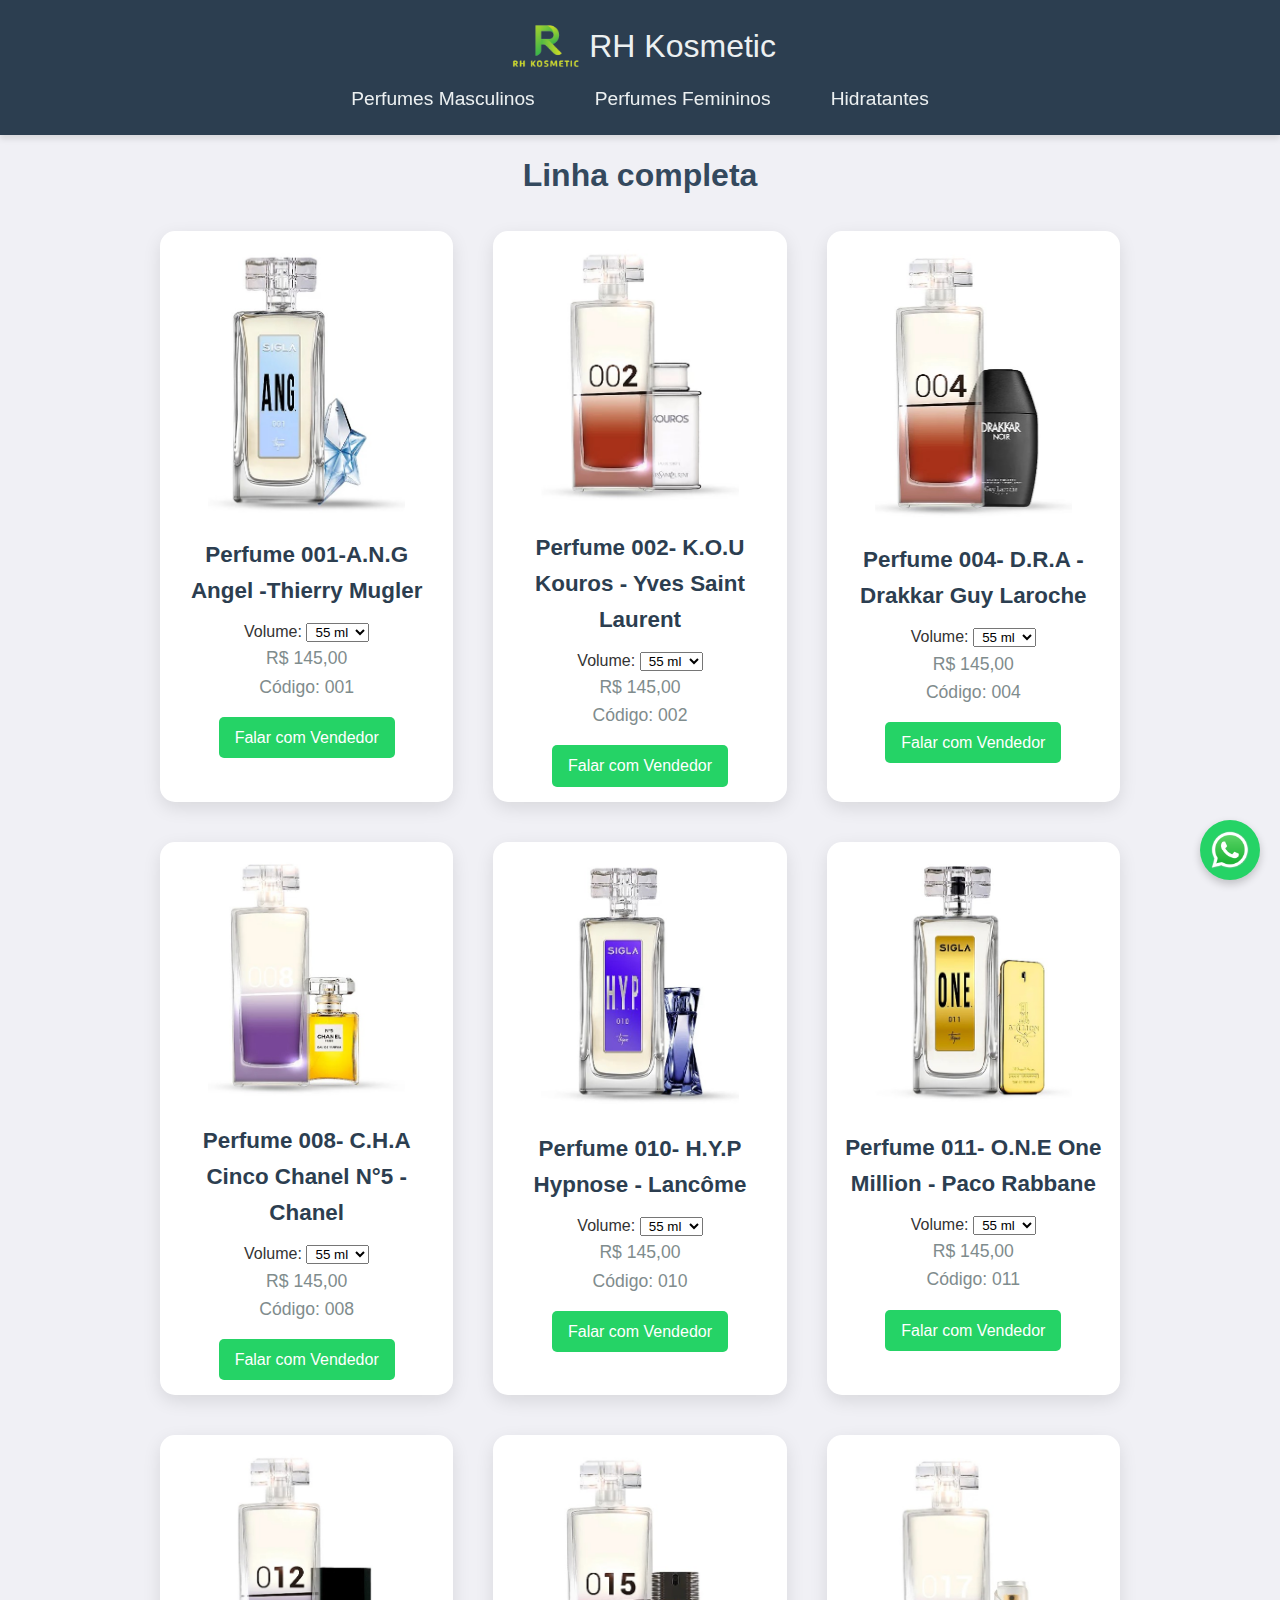
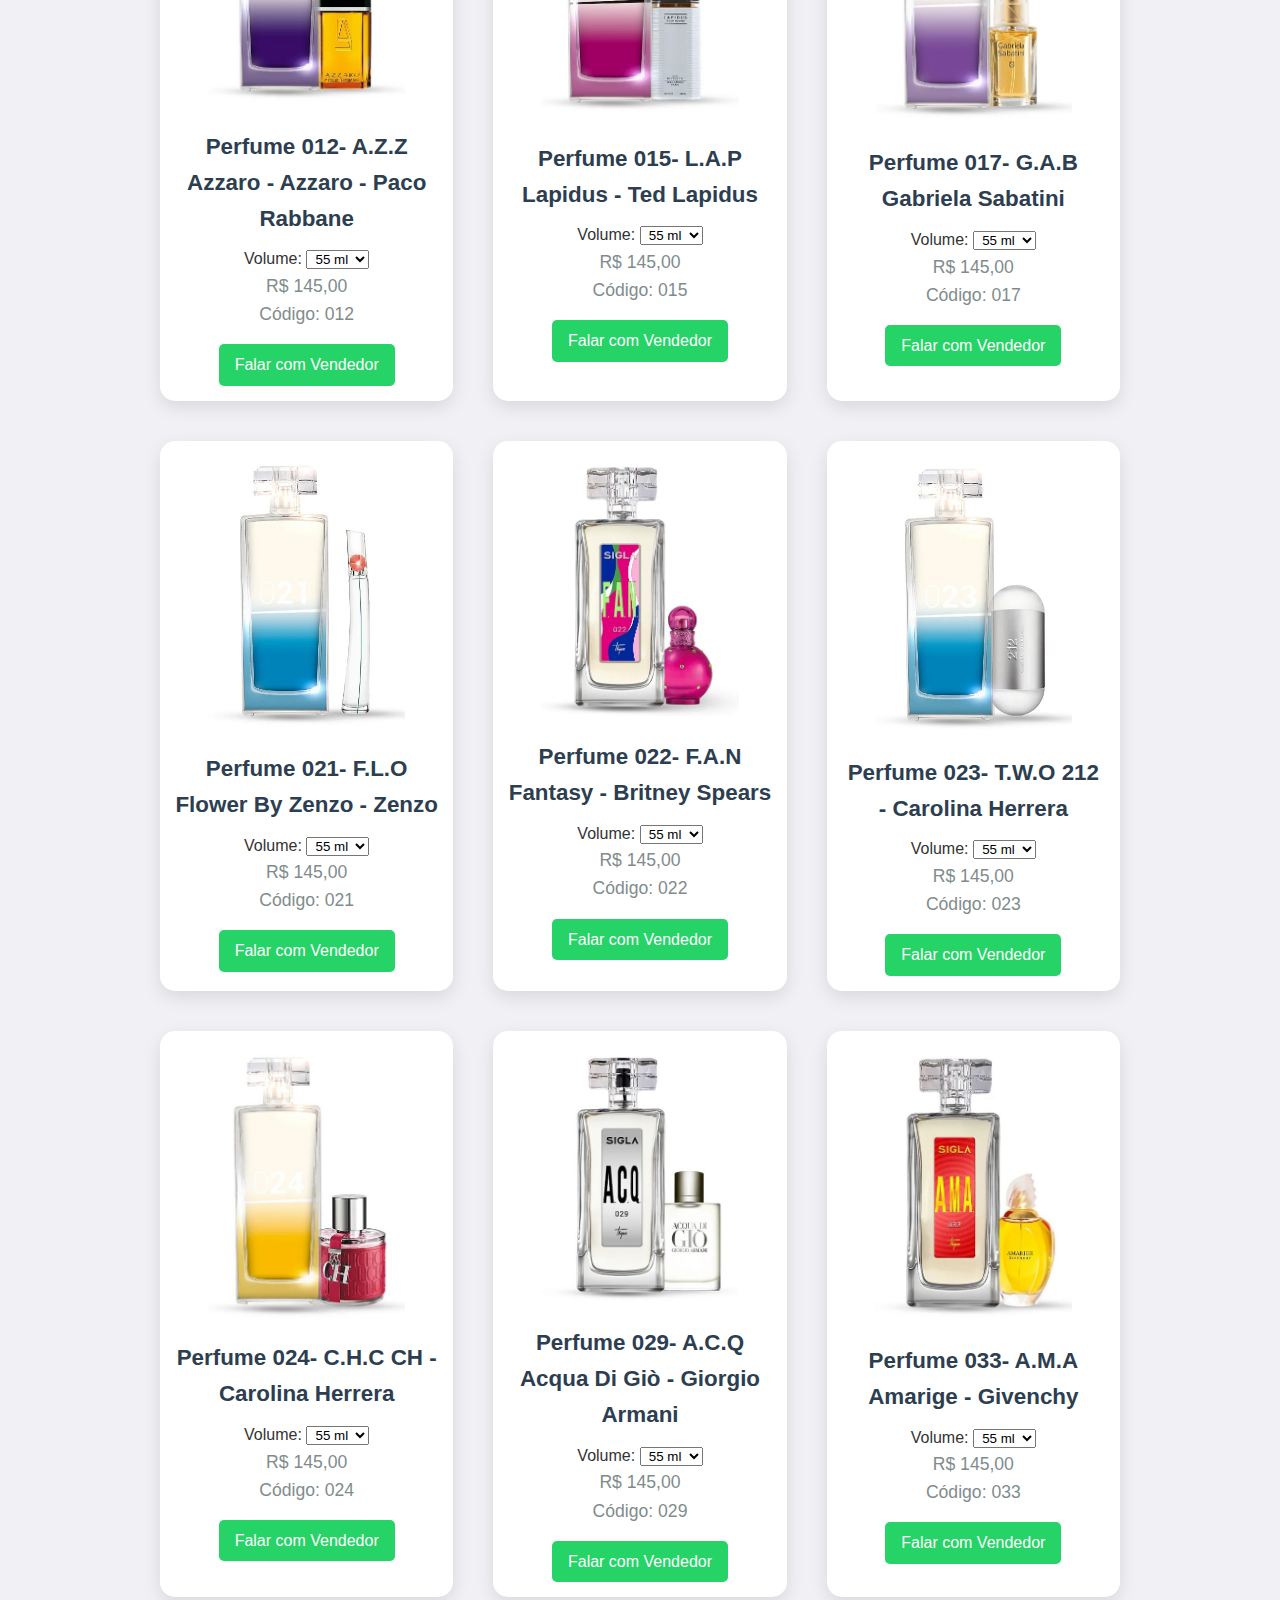
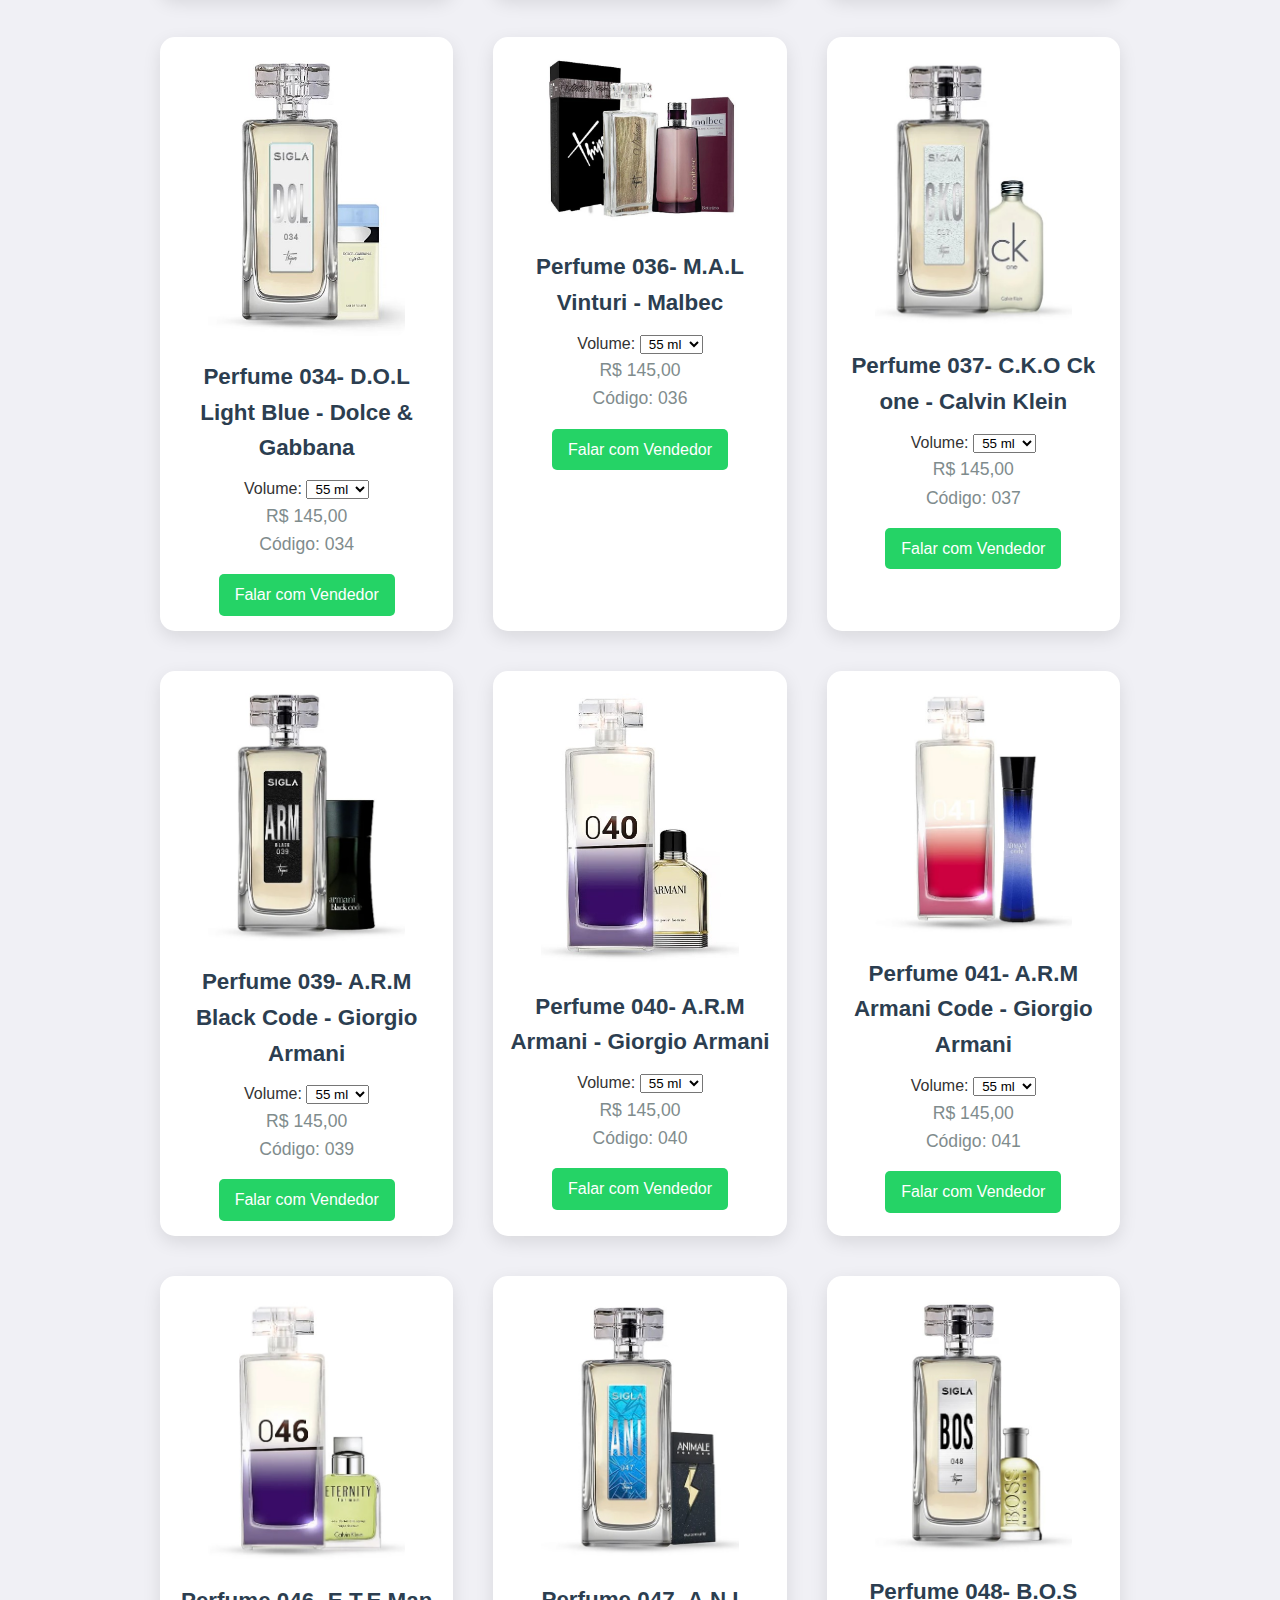
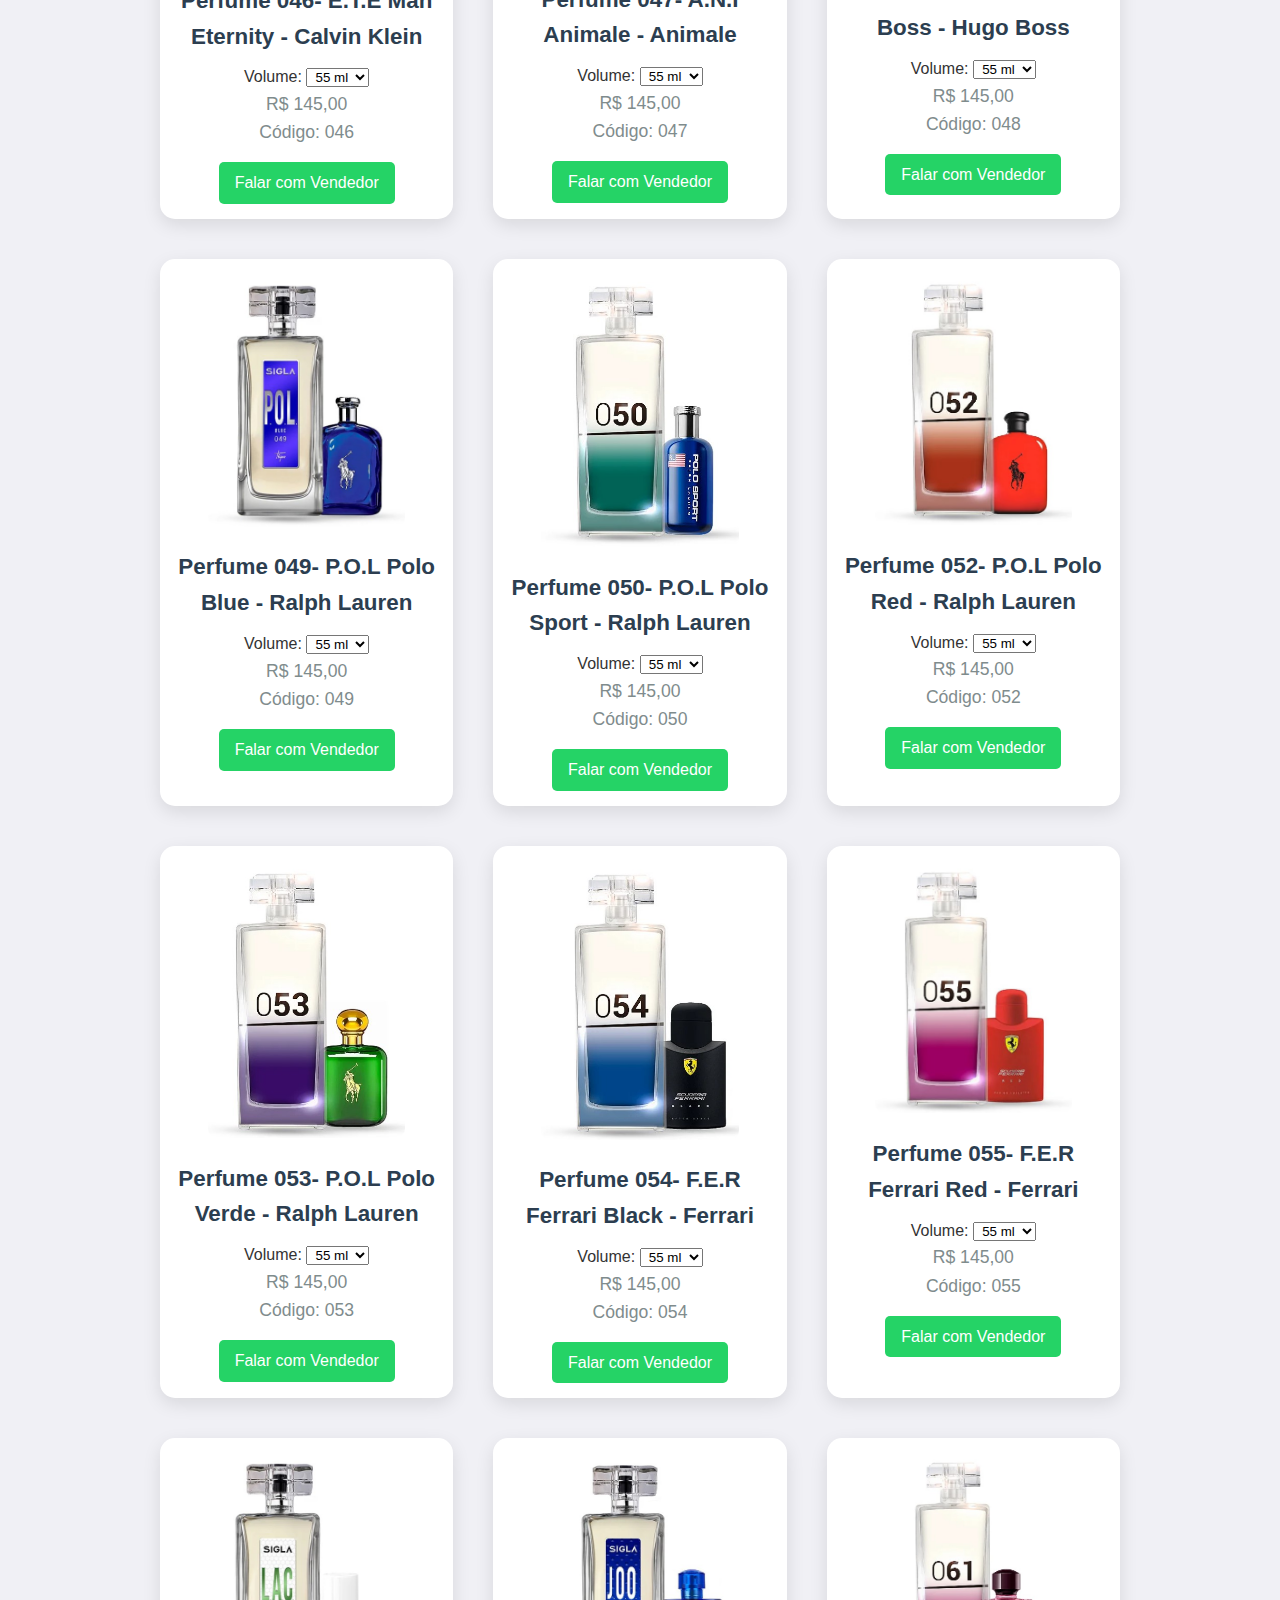
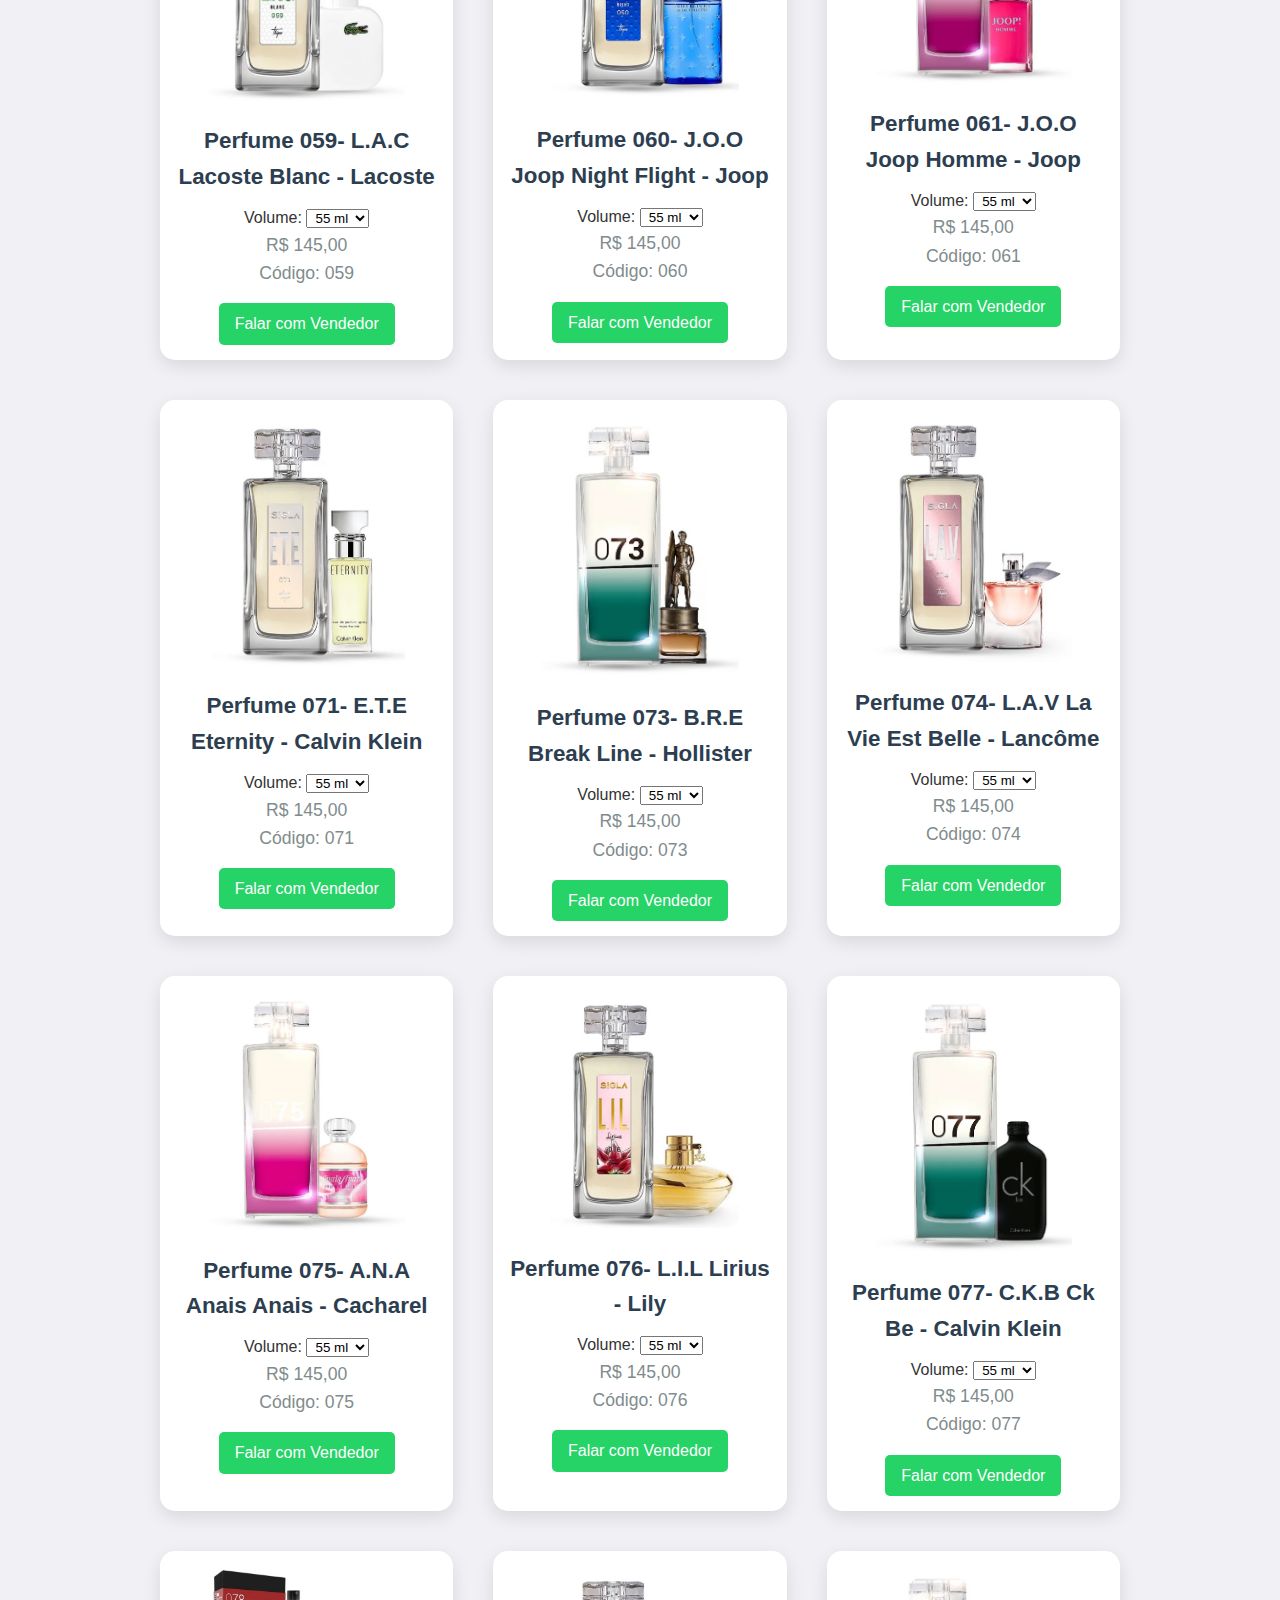
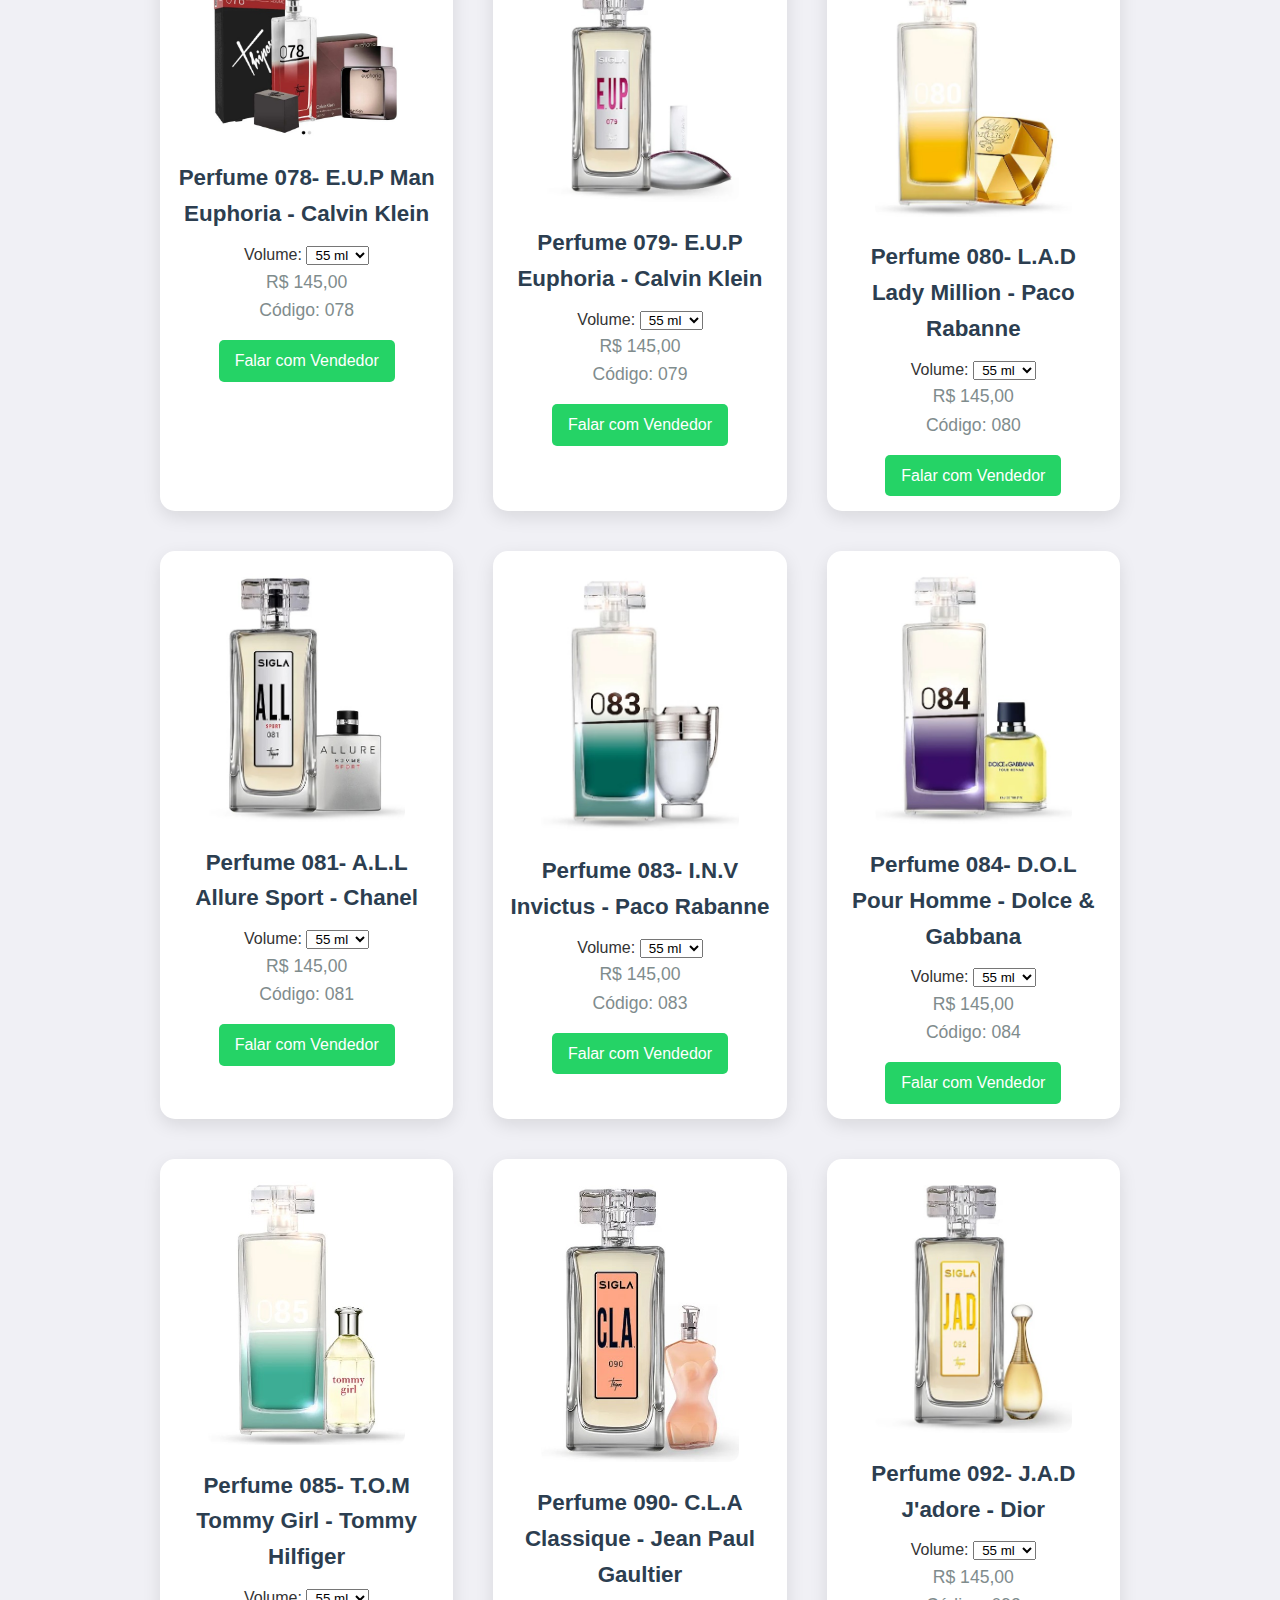
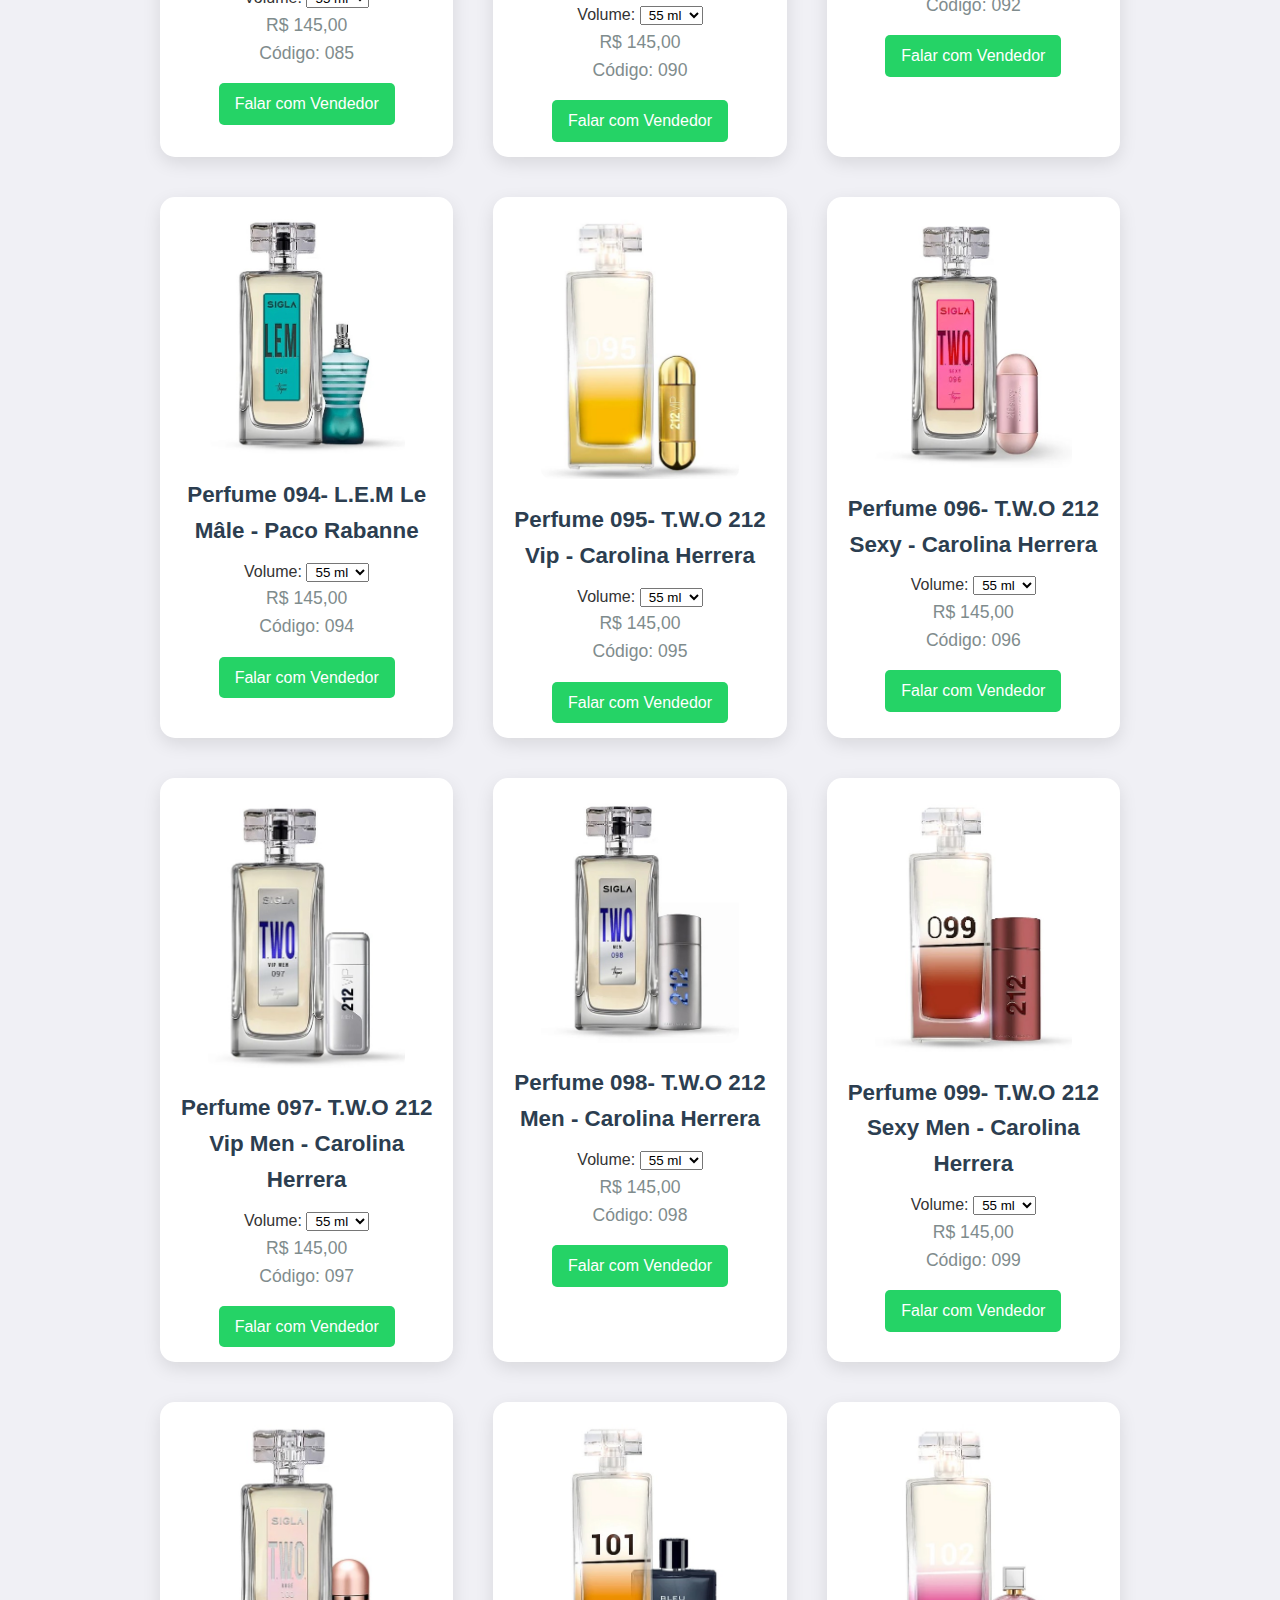
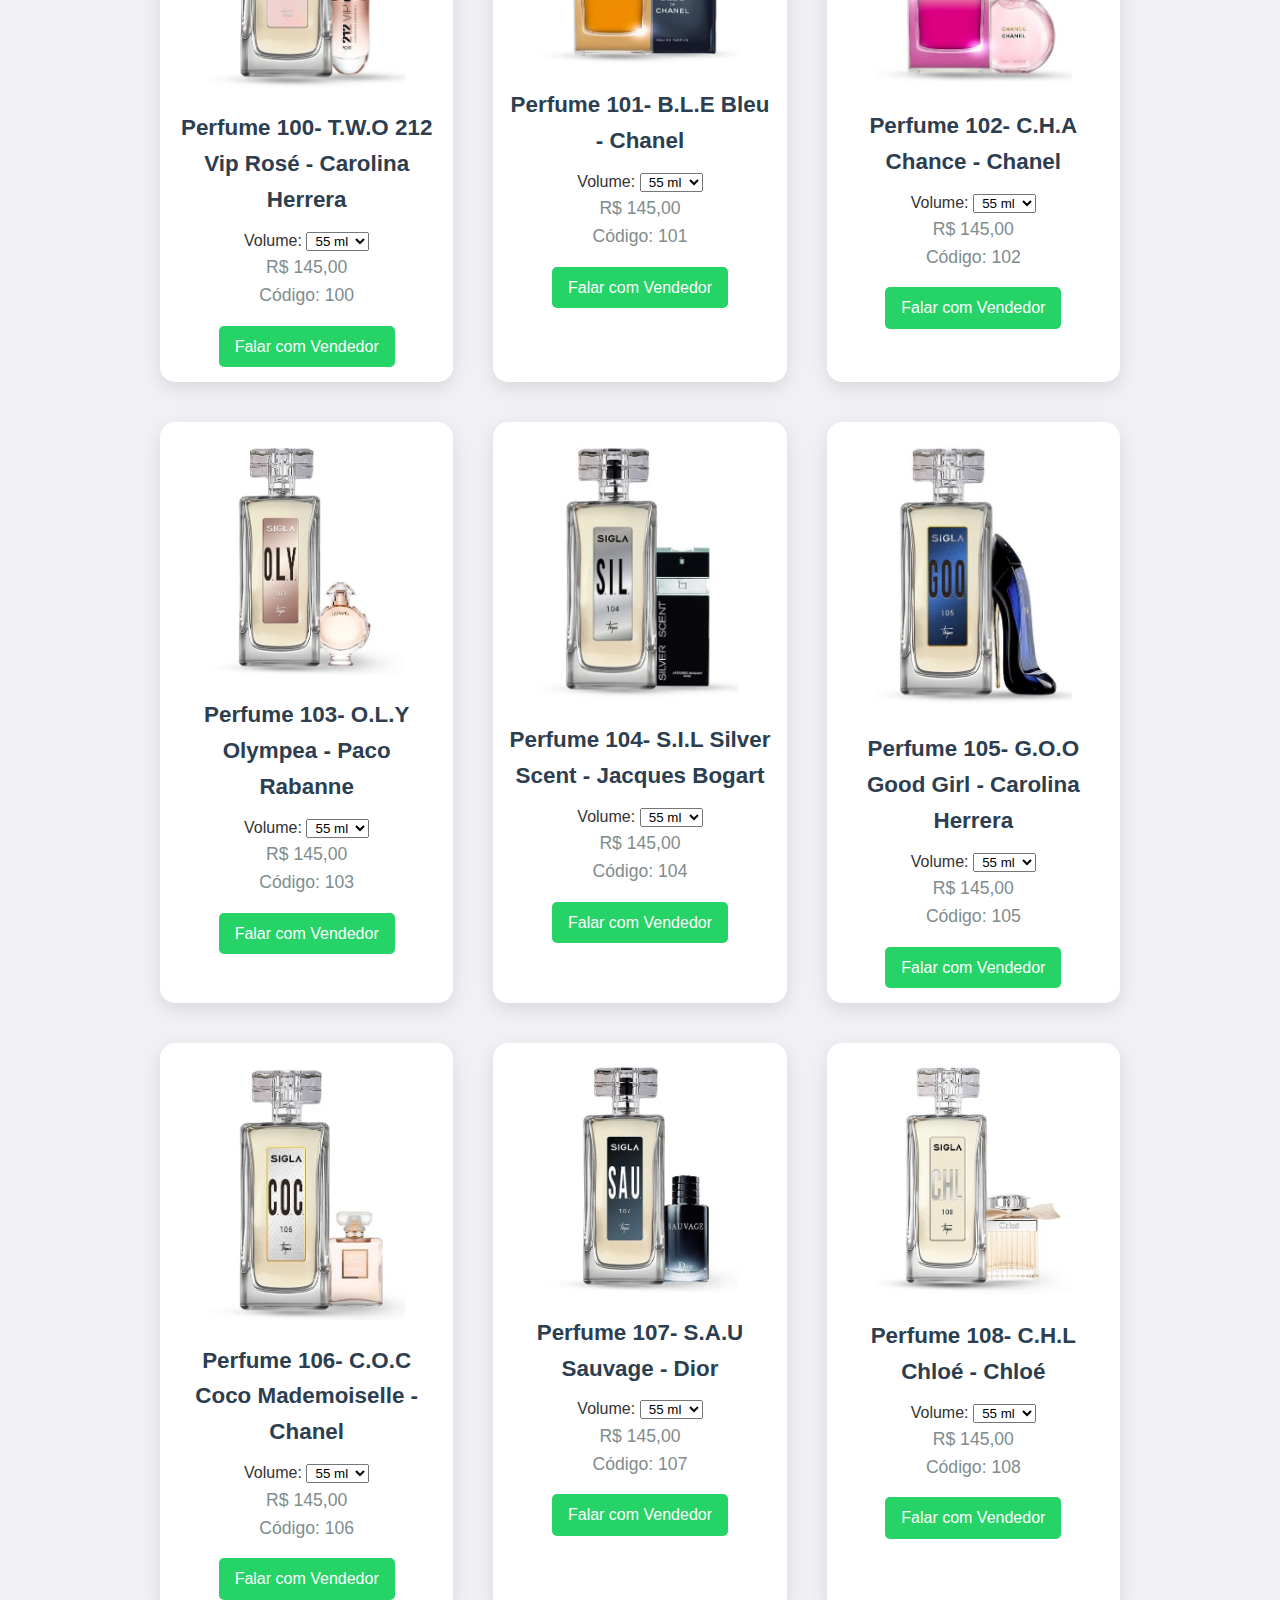
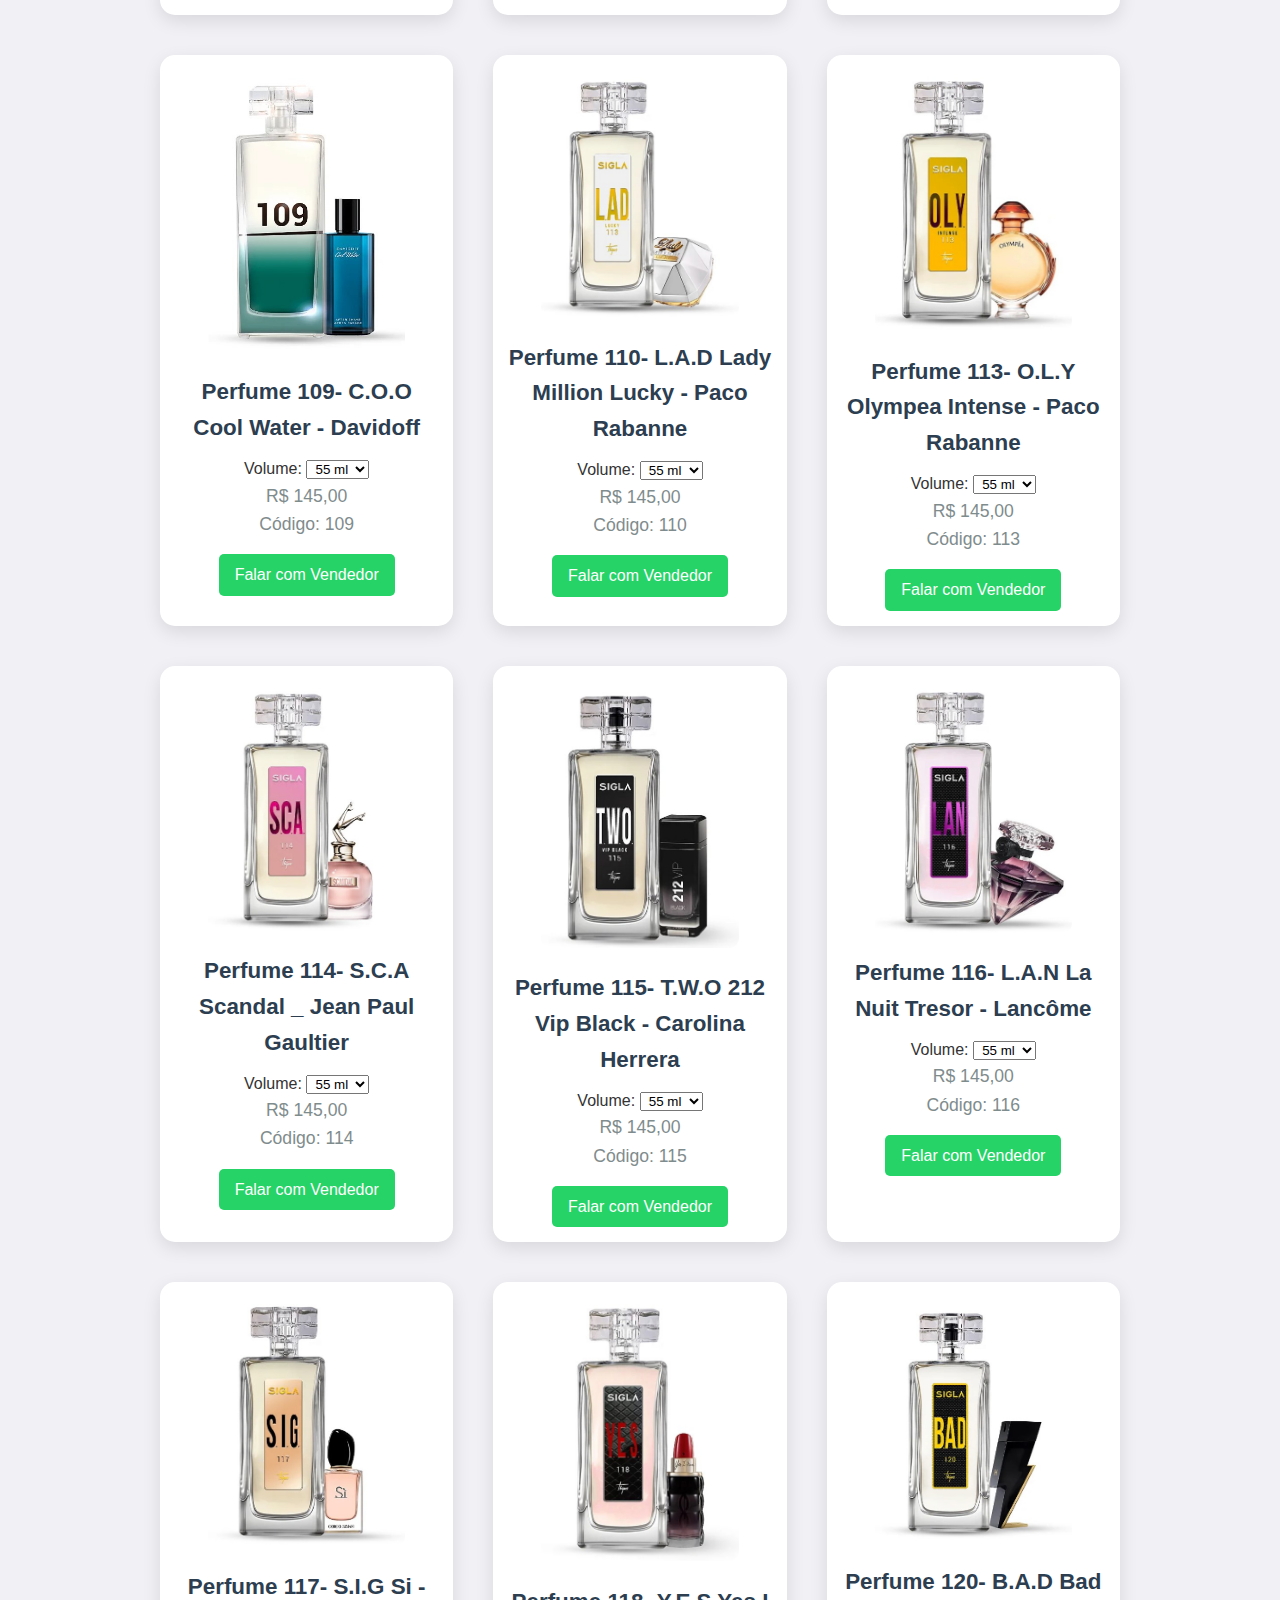
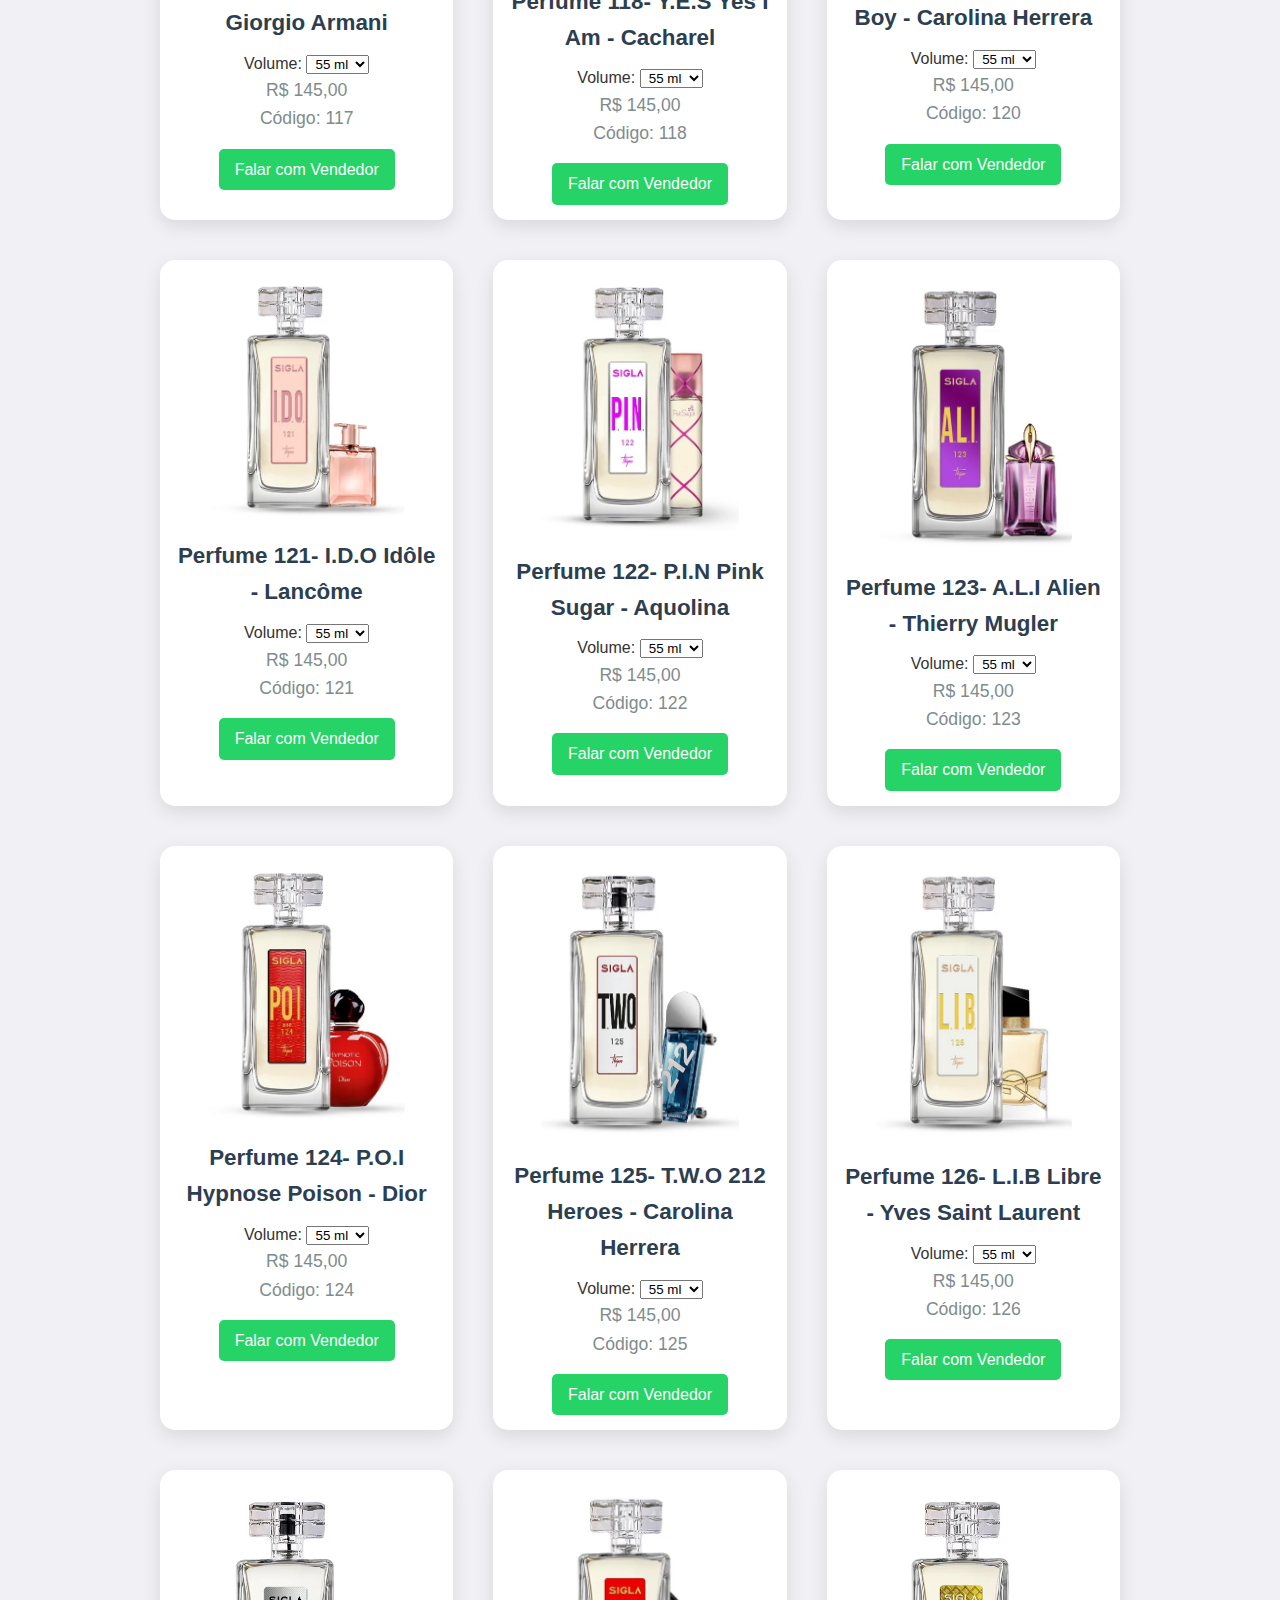
<file: index.html>
<!DOCTYPE html>
<html lang="pt-BR">
<head>
    <meta charset="UTF-8">
    <meta name="viewport" content="width=device-width, initial-scale=1.0">
    <title>RH Kosmetics</title>
    <link rel="stylesheet" href="css/style.css">
</head>
<body>
    <header>
        <div class="logo-container">
            <img src="imagens/logo.png" alt="Logo" class="logo">
            <span class="text">RH Kosmetic</span>
        </div>
        
        <nav>
            <ul>
                <li>
                    <a href="#" class="dropdown">Perfumes Masculinos</a>
                    <ul class="dropdown-content">
                        <li><a href="masculino55.html" target="_blank">55 ml</a></li>
                        <li><a href="masculino100.html" target="_blank">100 ml</a></li>
                    </ul>
                </li>
                <li>
                    <a href="#" class="dropdown">Perfumes Femininos</a>
                    <ul class="dropdown-content">
                        <li><a href="feminino55.html" target="_blank">55 ml</a></li>
                        <li><a href="feminino100.html" target="_blank">100 ml</a></li>
                    </ul>
                </li>
                <li><a href="hidratantes.html" target="_blank">Hidratantes</a></li>
            </ul>
        </nav>
    </header>

    <section id="mais-vendidos">
        <h2>Linha completa</h2>
        <div class="produtocontainer" id="produtos">
            <div class="produto" data-nome="Perfume 001-A.N.G Angel -Thierry Mugler">
                <img src="imagens/001-Angel.jpg" alt="Perfume 001-A.N.G Angel -Thierry Mugler">
                <h3>Perfume 001-A.N.G Angel -Thierry Mugler</h3>
                
                <label for="volume001-A.N.G Angel -Thierry Mugler">Volume:</label>
                <select id="volume001-A.N.G Angel -Thierry Mugler" onchange="atualizarPreco('preco001-A.N.G Angel -Thierry Mugler', this.value)">
                    <option value="95" style="text-align: center;">55 ml</option>
                    <option value="145" style="text-align: center;">100 ml</option>
                </select>
                
                <p class="preco" id="preco001-A.N.G Angel -Thierry Mugler">R$ 145,00</p>
                <p>Código: 001</p>
                <a href="https://wa.me/5583987414640?text=Olá, tenho interesse no Perfume 001-A.N.G Angel -Thierry Mugler. Código 001." target="_blank" class="whatsapp-btn">Falar com Vendedor</a>
            </div>
    
            <div class="produto" data-nome="Perfume 002- K.O.U Kouros - Yves Saint Laurent">
                <img src="imagens/002-Kouros.jpg" alt="Perfume 002- K.O.U Kouros - Yves Saint Laurent">
                <h3>Perfume 002- K.O.U Kouros - Yves Saint Laurent</h3>
                
                <label for="volume002- K.O.U Kouros - Yves Saint Laurent">Volume:</label>
                <select id="volume002- K.O.U Kouros - Yves Saint Laurent" onchange="atualizarPreco('preco002- K.O.U Kouros - Yves Saint Laurent', this.value)">
                    <option value="95" style="text-align: center;">55 ml</option>
                    <option value="145" style="text-align: center;">100 ml</option>
                </select>
                
                <p class="preco" id="preco002- K.O.U Kouros - Yves Saint Laurent">R$ 145,00</p>
                <p>Código: 002</p>
                <a href="https://wa.me/5583987414640?text=Olá, tenho interesse no Perfume 002- K.O.U Kouros - Yves Saint Laurent. Código 002." target="_blank" class="whatsapp-btn">Falar com Vendedor</a>
            </div>
    
            <div class="produto" data-nome="Perfume 004- D.R.A  - Drakkar Guy Laroche">
                <img src="imagens/004-Drakkar.jpg" alt="Perfume 004- D.R.A  - Drakkar Guy Laroche">
                <h3>Perfume 004- D.R.A  - Drakkar Guy Laroche</h3>
                
                <label for="volume004- D.R.A  - Drakkar Guy Laroche">Volume:</label>
                <select id="volume004- D.R.A  - Drakkar Guy Laroche" onchange="atualizarPreco('preco004- D.R.A  - Drakkar Guy Laroche', this.value)">
                    <option value="95" style="text-align: center;">55 ml</option>
                    <option value="145" style="text-align: center;">100 ml</option>
                </select>
                
                <p class="preco" id="preco004- D.R.A  - Drakkar Guy Laroche">R$ 145,00</p>
                <p>Código: 004</p>
                <a href="https://wa.me/5583987414640?text=Olá, tenho interesse no Perfume 004- D.R.A  - Drakkar Guy Laroche. Código 004." target="_blank" class="whatsapp-btn">Falar com Vendedor</a>
            </div>
    
            <div class="produto" data-nome="Perfume 008- C.H.A Cinco Chanel N°5 - Chanel">
                <img src="imagens/008-Chanel.jpg" alt="Perfume 008- C.H.A Cinco Chanel N°5 - Chanel">
                <h3>Perfume 008- C.H.A Cinco Chanel N°5 - Chanel</h3>
                
                <label for="volume008- C.H.A Cinco Chanel N°5 - Chanel">Volume:</label>
                <select id="volume008- C.H.A Cinco Chanel N°5 - Chanel" onchange="atualizarPreco('preco008- C.H.A Cinco Chanel N°5 - Chanel', this.value)">
                    <option value="95" style="text-align: center;">55 ml</option>
                    <option value="145" style="text-align: center;">100 ml</option>
                </select>
                
                <p class="preco" id="preco008- C.H.A Cinco Chanel N°5 - Chanel">R$ 145,00</p>
                <p>Código: 008</p>
                <a href="https://wa.me/5583987414640?text=Olá, tenho interesse no Perfume 008- C.H.A Cinco Chanel N°5 - Chanel. Código 008." target="_blank" class="whatsapp-btn">Falar com Vendedor</a>
            </div>
    
            <div class="produto" data-nome="Perfume 010- H.Y.P Hypnose - Lancôme">
                <img src="imagens/010-Hypnose.jpg" alt="Perfume 010- H.Y.P Hypnose - Lancôme">
                <h3>Perfume 010- H.Y.P Hypnose - Lancôme</h3>
                
                <label for="volume010- H.Y.P Hypnose - Lancôme">Volume:</label>
                <select id="volume010- H.Y.P Hypnose - Lancôme" onchange="atualizarPreco('preco010- H.Y.P Hypnose - Lancôme', this.value)">
                    <option value="95" style="text-align: center;">55 ml</option>
                    <option value="145" style="text-align: center;">100 ml</option>
                </select>
                
                <p class="preco" id="preco010- H.Y.P Hypnose - Lancôme">R$ 145,00</p>
                <p>Código: 010</p>
                <a href="https://wa.me/5583987414640?text=Olá, tenho interesse no Perfume 010- H.Y.P Hypnose - Lancôme. Código 010." target="_blank" class="whatsapp-btn">Falar com Vendedor</a>
            </div>
    
            <div class="produto" data-nome="Perfume 011- O.N.E One Million - Paco Rabbane">
                <img src="imagens/011-Million.jpg" alt="Perfume 011- O.N.E One Million - Paco Rabbane">
                <h3>Perfume 011- O.N.E One Million - Paco Rabbane</h3>
                
                <label for="volume011- O.N.E One Million - Paco Rabbane">Volume:</label>
                <select id="volume011- O.N.E One Million - Paco Rabbane" onchange="atualizarPreco('preco011- O.N.E One Million - Paco Rabbane', this.value)">
                    <option value="95" style="text-align: center;">55 ml</option>
                    <option value="145" style="text-align: center;">100 ml</option>
                </select>
                
                <p class="preco" id="preco011- O.N.E One Million - Paco Rabbane">R$ 145,00</p>
                <p>Código: 011</p>
                <a href="https://wa.me/5583987414640?text=Olá, tenho interesse no Perfume 011- O.N.E One Million - Paco Rabbane. Código 011." target="_blank" class="whatsapp-btn">Falar com Vendedor</a>
            </div>

            <div class="produto" data-nome="Perfume 012- A.Z.Z Azzaro - Azzaro">
                <img src="imagens/012-Azzaro.jpg" alt="Perfume 012- A.Z.Z Azzaro - Azzaro">
                <h3>Perfume 012- A.Z.Z Azzaro - Azzaro - Paco Rabbane</h3>
                
                <label for="volume012- A.Z.Z Azzaro - Azzaro - Paco Rabbane">Volume:</label>
                <select id="volume012- A.Z.Z Azzaro - Azzaro - Paco Rabbane" onchange="atualizarPreco('preco012- A.Z.Z Azzaro - Azzaro - Paco Rabbane', this.value)">
                    <option value="95" style="text-align: center;">55 ml</option>
                    <option value="145" style="text-align: center;">100 ml</option>
                </select>
                
                <p class="preco" id="preco012- A.Z.Z Azzaro - Azzaro">R$ 145,00</p>
                <p>Código: 012</p>
                <a href="https://wa.me/5583987414640?text=Olá, tenho interesse no Perfume 012- A.Z.Z Azzaro - Azzaro. Código 012." target="_blank" class="whatsapp-btn">Falar com Vendedor</a>
            </div>

            <div class="produto" data-nome="Perfume 015- L.A.P Lapidus - Ted Lapidus">
                <img src="imagens/015-lapidus.jpg" alt="Perfume 015- L.A.P Lapidus - Ted Lapidus">
                <h3>Perfume 015- L.A.P Lapidus - Ted Lapidus</h3>
                
                <label for="volume015- L.A.P Lapidus - Ted Lapidus">Volume:</label>
                <select id="volume015- L.A.P Lapidus - Ted Lapidus" onchange="atualizarPreco('preco015- L.A.P Lapidus - Ted Lapidus', this.value)">
                    <option value="95" style="text-align: center;">55 ml</option>
                    <option value="145" style="text-align: center;">100 ml</option>
                </select>
                
                <p class="preco" id="preco015- L.A.P Lapidus - Ted Lapidus">R$ 145,00</p>
                <p>Código: 015</p>
                <a href="https://wa.me/5583987414640?text=Olá, tenho interesse no Perfume 015- L.A.P Lapidus - Ted Lapidus. Código 015." target="_blank" class="whatsapp-btn">Falar com Vendedor</a>
            </div>

            <div class="produto" data-nome="Perfume 017- G.A.B Gabriela Sabatini">
                <img src="imagens/017-Sabatini.jpg" alt="Perfume 017- G.A.B Gabriela Sabatini">
                <h3>Perfume 017- G.A.B Gabriela Sabatini</h3>
                
                <label for="volume017- G.A.B Gabriela Sabatini">Volume:</label>
                <select id="volume017- G.A.B Gabriela Sabatini" onchange="atualizarPreco('preco017- G.A.B Gabriela Sabatini', this.value)">
                    <option value="95" style="text-align: center;">55 ml</option>
                    <option value="145" style="text-align: center;">100 ml</option>
                </select>
                
                <p class="preco" id="preco017- G.A.B Gabriela Sabatini">R$ 145,00</p>
                <p>Código: 017</p>
                <a href="https://wa.me/5583987414640?text=Olá, tenho interesse no Perfume 017- G.A.B Gabriela Sabatini. Código 017." target="_blank" class="whatsapp-btn">Falar com Vendedor</a>
            </div>

            <div class="produto" data-nome="Perfume 021- F.L.O Flower By Zenzo - Zenzo">
                <img src="imagens/021-Flower.jpg" alt="Perfume 021- F.L.O Flower By Zenzo - Zenzo">
                <h3>Perfume 021- F.L.O Flower By Zenzo - Zenzo</h3>
                
                <label for="volume021- F.L.O Flower By Zenzo - Zenzo">Volume:</label>
                <select id="volume021- F.L.O Flower By Zenzo - Zenzo" onchange="atualizarPreco('preco021- F.L.O Flower By Zenzo - Zenzo', this.value)">
                    <option value="95" style="text-align: center;">55 ml</option>
                    <option value="145" style="text-align: center;">100 ml</option>
                </select>
                
                <p class="preco" id="preco021- F.L.O Flower By Zenzo - Zenzo">R$ 145,00</p>
                <p>Código: 021</p>
                <a href="https://wa.me/5583987414640?text=Olá, tenho interesse no Perfume 021- F.L.O Flower By Zenzo - Zenzo. Código 021." target="_blank" class="whatsapp-btn">Falar com Vendedor</a>
            </div>

            <div class="produto" data-nome="Perfume 022- F.A.N Fantasy - Britney Spears">
                <img src="imagens/022-Fantasy.jpg" alt="Perfume 022- F.A.N Fantasy - Britney Spears">
                <h3>Perfume 022- F.A.N Fantasy - Britney Spears</h3>
                
                <label for="volume022- F.A.N Fantasy - Britney Spears">Volume:</label>
                <select id="volume022- F.A.N Fantasy - Britney Spears" onchange="atualizarPreco('preco022- F.A.N Fantasy - Britney Spears', this.value)">
                    <option value="95" style="text-align: center;">55 ml</option>
                    <option value="145" style="text-align: center;">100 ml</option>
                </select>
                
                <p class="preco" id="preco022- F.A.N Fantasy - Britney Spears">R$ 145,00</p>
                <p>Código: 022</p>
                <a href="https://wa.me/5583987414640?text=Olá, tenho interesse no Perfume 022- F.A.N Fantasy - Britney Spears. Código 022." target="_blank" class="whatsapp-btn">Falar com Vendedor</a>
            </div>

            <div class="produto" data-nome="Perfume 023- T.W.O 212 - Carolina Herrera">
                <img src="imagens/023-Ch212.jpg" alt="Perfume 023- T.W.O 212 - Carolina Herrera">
                <h3>Perfume 023- T.W.O 212 - Carolina Herrera</h3>
                
                <label for="volume023- T.W.O 212 - Carolina Herrera">Volume:</label>
                <select id="volume023- T.W.O 212 - Carolina Herrera" onchange="atualizarPreco('preco023- T.W.O 212 - Carolina Herrera', this.value)">
                    <option value="95" style="text-align: center;">55 ml</option>
                    <option value="145" style="text-align: center;">100 ml</option>
                </select>
                
                <p class="preco" id="preco023- T.W.O 212 - Carolina Herrera">R$ 145,00</p>
                <p>Código: 023</p>
                <a href="https://wa.me/5583987414640?text=Olá, tenho interesse no Perfume 023- T.W.O 212 - Carolina Herrera. Código 023." target="_blank" class="whatsapp-btn">Falar com Vendedor</a>
            </div>


            <div class="produto" data-nome="Perfume 024- C.H.C CH - Carolina Herrera">
                <img src="imagens/024-CH.jpg" alt="Perfume 024- C.H.C CH - Carolina Herrera">
                <h3>Perfume 024- C.H.C CH - Carolina Herrera</h3>
                
                <label for="volume024- C.H.C CH - Carolina Herrera">Volume:</label>
                <select id="volume024- C.H.C CH - Carolina Herrera" onchange="atualizarPreco('preco024- C.H.C CH - Carolina Herrera', this.value)">
                    <option value="95" style="text-align: center;">55 ml</option>
                    <option value="145" style="text-align: center;">100 ml</option>
                </select>
                
                <p class="preco" id="preco024- C.H.C CH - Carolina Herrera">R$ 145,00</p>
                <p>Código: 024</p>
                <a href="https://wa.me/5583987414640?text=Olá, tenho interesse no Perfume 024- C.H.C CH - Carolina Herrera. Código 024." target="_blank" class="whatsapp-btn">Falar com Vendedor</a>
            </div>


            <div class="produto" data-nome="Perfume 029- A.C.Q Acqua Di Giò - Giorgio Armani">
                <img src="imagens/029-Acqua.jpg" alt="Perfume 029- A.C.Q Acqua Di Giò - Giorgio Armani">
                <h3>Perfume 029- A.C.Q Acqua Di Giò - Giorgio Armani</h3>
                
                <label for="volume029- A.C.Q Acqua Di Giò - Giorgio Armani">Volume:</label>
                <select id="volume029- A.C.Q Acqua Di Giò - Giorgio Armani" onchange="atualizarPreco('preco029- A.C.Q Acqua Di Giò - Giorgio Armani', this.value)">
                    <option value="95" style="text-align: center;">55 ml</option>
                    <option value="145" style="text-align: center;">100 ml</option>
                </select>
                
                <p class="preco" id="preco029- A.C.Q Acqua Di Giò - Giorgio Armani">R$ 145,00</p>
                <p>Código: 029</p>
                <a href="https://wa.me/5583987414640?text=Olá, tenho interesse no Perfume 029- A.C.Q Acqua Di Giò - Giorgio Armani. Código 029." target="_blank" class="whatsapp-btn">Falar com Vendedor</a>
            </div>

            <div class="produto" data-nome="Perfume 033- A.M.A Amarige -  Givenchy">
                <img src="imagens/033-Amarige.jpg" alt="Perfume 033- A.M.A Amarige -  Givenchy">
                <h3>Perfume 033- A.M.A Amarige -  Givenchy</h3>
                
                <label for="volume033- A.M.A Amarige -  Givenchy">Volume:</label>
                <select id="volume033- A.M.A Amarige -  Givenchy" onchange="atualizarPreco('preco033- A.M.A Amarige -  Givenchy', this.value)">
                    <option value="95" style="text-align: center;">55 ml</option>
                    <option value="145" style="text-align: center;">100 ml</option>
                </select>
                
                <p class="preco" id="preco033- A.M.A Amarige -  Givenchy">R$ 145,00</p>
                <p>Código: 033</p>
                <a href="https://wa.me/5583987414640?text=Olá, tenho interesse no Perfume 033- A.M.A Amarige -  Givenchy. Código 033." target="_blank" class="whatsapp-btn">Falar com Vendedor</a>
            </div>

            <div class="produto" data-nome="Perfume 034- D.O.L Light Blue - Dolce & Gabbana">
                <img src="imagens/034-LightBlue.jpg" alt="Perfume 034- D.O.L Light Blue - Dolce & Gabbana">
                <h3>Perfume 034- D.O.L Light Blue - Dolce & Gabbana</h3>
                
                <label for="volume034- D.O.L Light Blue - Dolce & Gabbana">Volume:</label>
                <select id="volume034- D.O.L Light Blue - Dolce & Gabbana" onchange="atualizarPreco('preco034- D.O.L Light Blue - Dolce & Gabbana', this.value)">
                    <option value="95" style="text-align: center;">55 ml</option>
                    <option value="145" style="text-align: center;">100 ml</option>
                </select>
                
                <p class="preco" id="preco034- D.O.L Light Blue - Dolce & Gabbana">R$ 145,00</p>
                <p>Código: 034</p>
                <a href="https://wa.me/5583987414640?text=Olá, tenho interesse no Perfume 034- D.O.L Light Blue - Dolce & Gabbana. Código 034." target="_blank" class="whatsapp-btn">Falar com Vendedor</a>
            </div>

            <div class="produto" data-nome="Perfume 036- M.A.L Vinturi - Malbec">
                <img src="imagens/036-Malbec.jpg" alt="Perfume 036- M.A.L Vinturi - Malbec">
                <h3>Perfume 036- M.A.L Vinturi - Malbec</h3>
                
                <label for="volume036- M.A.L Vinturi - Malbec">Volume:</label>
                <select id="volume036- M.A.L Vinturi - Malbec" onchange="atualizarPreco('preco036- M.A.L Vinturi - Malbec', this.value)">
                    <option value="95" style="text-align: center;">55 ml</option>
                    <option value="145" style="text-align: center;">100 ml</option>
                </select>
                
                <p class="preco" id="preco036- M.A.L Vinturi - Malbec">R$ 145,00</p>
                <p>Código: 036</p>
                <a href="https://wa.me/5583987414640?text=Olá, tenho interesse no Perfume 036- M.A.L Vinturi - Malbec. Código 036." target="_blank" class="whatsapp-btn">Falar com Vendedor</a>
            </div>

            <div class="produto" data-nome="Perfume 037- C.K.O Ck one - Calvin Klein">
                <img src="imagens/037-CkOne.jpg" alt="Perfume037- C.K.O Ck one - Calvin Klein">
                <h3>Perfume 037- C.K.O Ck one - Calvin Klein</h3>
                
                <label for="volume037- C.K.O Ck one - Calvin Klein">Volume:</label>
                <select id="volume037- C.K.O Ck one - Calvin Klein" onchange="atualizarPreco('preco037- C.K.O Ck one - Calvin Klein', this.value)">
                    <option value="95" style="text-align: center;">55 ml</option>
                    <option value="145" style="text-align: center;">100 ml</option>
                </select>
                
                <p class="preco" id="preco037- C.K.O Ck one - Calvin Klein">R$ 145,00</p>
                <p>Código: 037</p>
                <a href="https://wa.me/5583987414640?text=Olá, tenho interesse no Perfume 037- C.K.O Ck one - Calvin Klein. Código 037." target="_blank" class="whatsapp-btn">Falar com Vendedor</a>
            </div>

            <div class="produto" data-nome="Perfume 039- A.R.M Black Code - Giorgio Armani">
                <img src="imagens/039-BlackCode.jpg" alt="Perfume039- A.R.M Black Code - Giorgio Armani">
                <h3>Perfume 039- A.R.M Black Code - Giorgio Armani</h3>
                
                <label for="volume039- A.R.M Black Code - Giorgio Armani">Volume:</label>
                <select id="volume039- A.R.M Black Code - Giorgio Armani" onchange="atualizarPreco('preco039- A.R.M Black Code - Giorgio Armani', this.value)">
                    <option value="95" style="text-align: center;">55 ml</option>
                    <option value="145" style="text-align: center;">100 ml</option>
                </select>
                
                <p class="preco" id="preco039- A.R.M Black Code - Giorgio Armani">R$ 145,00</p>
                <p>Código: 039</p>
                <a href="https://wa.me/5583987414640?text=Olá, tenho interesse no Perfume 039- A.R.M Black Code - Giorgio Armani. Código 039." target="_blank" class="whatsapp-btn">Falar com Vendedor</a>
            </div>

            <div class="produto" data-nome="Perfume 040- A.R.M Armani - Giorgio Armani">
                <img src="imagens/040-Armani.jpg" alt="Perfume040- A.R.M Armani - Giorgio Armani">
                <h3>Perfume 040- A.R.M Armani - Giorgio Armani</h3>
                
                <label for="volume040- A.R.M Armani - Giorgio Armani">Volume:</label>
                <select id="volume040- A.R.M Armani - Giorgio Armani" onchange="atualizarPreco('preco040- A.R.M Armani - Giorgio Armani', this.value)">
                    <option value="95" style="text-align: center;">55 ml</option>
                    <option value="145" style="text-align: center;">100 ml</option>
                </select>
                
                <p class="preco" id="preco040- A.R.M Armani - Giorgio Armani">R$ 145,00</p>
                <p>Código: 040</p>
                <a href="https://wa.me/5583987414640?text=Olá, tenho interesse no Perfume 040- A.R.M Armani - Giorgio Armani. Código 040." target="_blank" class="whatsapp-btn">Falar com Vendedor</a>
            </div>

            <div class="produto" data-nome="Perfume 041- A.R.M Armani Code - Giorgio Armani">
                <img src="imagens/041-ArmaniCode.jpg" alt="Perfume041- A.R.M Armani Code - Giorgio Armani">
                <h3>Perfume 041- A.R.M Armani Code - Giorgio Armani</h3>
                
                <label for="volume041- A.R.M Armani Code - Giorgio Armani">Volume:</label>
                <select id="volume041- A.R.M Armani Code - Giorgio Armani" onchange="atualizarPreco('preco041- A.R.M Armani Code - Giorgio Armani', this.value)">
                    <option value="95" style="text-align: center;">55 ml</option>
                    <option value="145" style="text-align: center;">100 ml</option>
                </select>
                
                <p class="preco" id="preco041- A.R.M Armani Code - Giorgio Armani">R$ 145,00</p>
                <p>Código: 041</p>
                <a href="https://wa.me/5583987414640?text=Olá, tenho interesse no Perfume 041- A.R.M Armani Code - Giorgio Armani. Código 041." target="_blank" class="whatsapp-btn">Falar com Vendedor</a>
            </div>

            <div class="produto" data-nome="Perfume 046- E.T.E Man Eternity - Calvin Klein">
                <img src="imagens/046-Eternity.jpg" alt="Perfume046- E.T.E Man Eternity - Calvin Klein">
                <h3>Perfume 046- E.T.E Man Eternity - Calvin Klein</h3>
                
                <label for="volume046- E.T.E Man Eternity - Calvin Klein">Volume:</label>
                <select id="volume046- E.T.E Man Eternity - Calvin Klein" onchange="atualizarPreco('preco046- E.T.E Man Eternity - Calvin Klein', this.value)">
                    <option value="95" style="text-align: center;">55 ml</option>
                    <option value="145" style="text-align: center;">100 ml</option>
                </select>
                
                <p class="preco" id="preco046- E.T.E Man Eternity - Calvin Klein">R$ 145,00</p>
                <p>Código: 046</p>
                <a href="https://wa.me/5583987414640?text=Olá, tenho interesse no Perfume 046- E.T.E Man Eternity - Calvin Klein. Código 046." target="_blank" class="whatsapp-btn">Falar com Vendedor</a>
            </div>

            <div class="produto" data-nome="Perfume 047- A.N.I Animale - Animale">
                <img src="imagens/047-Animale.jpg" alt="Perfume047- A.N.I Animale - Animale">
                <h3>Perfume 047- A.N.I Animale - Animale</h3>
                
                <label for="volume047- A.N.I Animale - Animale">Volume:</label>
                <select id="volume047- A.N.I Animale - Animale" onchange="atualizarPreco('preco047- A.N.I Animale - Animale', this.value)">
                    <option value="95" style="text-align: center;">55 ml</option>
                    <option value="145" style="text-align: center;">100 ml</option>
                </select>
                
                <p class="preco" id="preco047- A.N.I Animale - Animale">R$ 145,00</p>
                <p>Código: 047</p>
                <a href="https://wa.me/5583987414640?text=Olá, tenho interesse no Perfume 047- A.N.I Animale - Animale. Código 047." target="_blank" class="whatsapp-btn">Falar com Vendedor</a>
            </div>

            <div class="produto" data-nome="Perfume 048- B.O.S Boss - Hugo Boss">
                <img src="imagens/048-Boss.jpg" alt="Perfume048- B.O.S Boss - Hugo Boss">
                <h3>Perfume 048- B.O.S Boss - Hugo Boss</h3>
                
                <label for="volume048- B.O.S Boss - Hugo Boss">Volume:</label>
                <select id="volume048- B.O.S Boss - Hugo Boss" onchange="atualizarPreco('preco048- B.O.S Boss - Hugo Boss', this.value)">
                    <option value="95" style="text-align: center;">55 ml</option>
                    <option value="145" style="text-align: center;">100 ml</option>
                </select>
                
                <p class="preco" id="preco048- B.O.S Boss - Hugo Boss">R$ 145,00</p>
                <p>Código: 048</p>
                <a href="https://wa.me/5583987414640?text=Olá, tenho interesse no Perfume 048- B.O.S Boss - Hugo Boss. Código 048." target="_blank" class="whatsapp-btn">Falar com Vendedor</a>
            </div>

            <div class="produto" data-nome="Perfume 049- P.O.L Polo Blue - Ralph Lauren">
                <img src="imagens/049-PoloBlue.jpg" alt="Perfume049- P.O.L Polo Blue - Ralph Lauren">
                <h3>Perfume 049- P.O.L Polo Blue - Ralph Lauren</h3>
                
                <label for="volume049- P.O.L Polo Blue - Ralph Lauren">Volume:</label>
                <select id="volume049- P.O.L Polo Blue - Ralph Lauren" onchange="atualizarPreco('preco049- P.O.L Polo Blue - Ralph Lauren', this.value)">
                    <option value="95" style="text-align: center;">55 ml</option>
                    <option value="145" style="text-align: center;">100 ml</option>
                </select>
                
                <p class="preco" id="preco049- P.O.L Polo Blue - Ralph Lauren">R$ 145,00</p>
                <p>Código: 049</p>
                <a href="https://wa.me/5583987414640?text=Olá, tenho interesse no Perfume 049- P.O.L Polo Blue - Ralph Lauren. Código 049." target="_blank" class="whatsapp-btn">Falar com Vendedor</a>
            </div>

            <div class="produto" data-nome="Perfume 050- P.O.L Polo Sport - Ralph Lauren">
                <img src="imagens/050-PoloSport.jpg" alt="Perfume050- P.O.L Polo Sport - Ralph Lauren">
                <h3>Perfume 050- P.O.L Polo Sport - Ralph Lauren</h3>
                
                <label for="volume050- P.O.L Polo Sport - Ralph Lauren">Volume:</label>
                <select id="volume050- P.O.L Polo Sport - Ralph Lauren" onchange="atualizarPreco('preco050- P.O.L Polo Sport - Ralph Lauren', this.value)">
                    <option value="95" style="text-align: center;">55 ml</option>
                    <option value="145" style="text-align: center;">100 ml</option>
                </select>
                
                <p class="preco" id="preco050- P.O.L Polo Sport - Ralph Lauren">R$ 145,00</p>
                <p>Código: 050</p>
                <a href="https://wa.me/5583987414640?text=Olá, tenho interesse no Perfume 050- P.O.L Polo Sport - Ralph Lauren. Código 050." target="_blank" class="whatsapp-btn">Falar com Vendedor</a>
            </div>

            <div class="produto" data-nome="Perfume 052- P.O.L Polo Red - Ralph Lauren">
                <img src="imagens/052-PoloRed.jpg" alt="Perfume052- P.O.L Polo Red - Ralph Lauren">
                <h3>Perfume 052- P.O.L Polo Red - Ralph Lauren</h3>
                
                <label for="volume052- P.O.L Polo Red - Ralph Lauren">Volume:</label>
                <select id="volume052- P.O.L Polo Red - Ralph Lauren" onchange="atualizarPreco('preco052- P.O.L Polo Red - Ralph Lauren', this.value)">
                    <option value="95" style="text-align: center;">55 ml</option>
                    <option value="145" style="text-align: center;">100 ml</option>
                </select>
                
                <p class="preco" id="preco052- P.O.L Polo Red - Ralph Lauren">R$ 145,00</p>
                <p>Código: 052</p>
                <a href="https://wa.me/5583987414640?text=Olá, tenho interesse no Perfume 052- P.O.L Polo Red - Ralph Lauren. Código 052." target="_blank" class="whatsapp-btn">Falar com Vendedor</a>
            </div>


            <div class="produto" data-nome="Perfume 053- P.O.L Polo Verde - Ralph Lauren">
                <img src="imagens/053-PoloVerde.jpg" alt="Perfume053- P.O.L Polo Verde - Ralph Lauren">
                <h3>Perfume 053- P.O.L Polo Verde - Ralph Lauren</h3>
                
                <label for="volume053- P.O.L Polo Verde - Ralph Lauren">Volume:</label>
                <select id="volume053- P.O.L Polo Verde - Ralph Lauren" onchange="atualizarPreco('preco053- P.O.L Polo Verde - Ralph Lauren', this.value)">
                    <option value="95" style="text-align: center;">55 ml</option>
                    <option value="145" style="text-align: center;">100 ml</option>
                </select>
                
                <p class="preco" id="preco052- P.O.L Polo Red - Ralph Lauren">R$ 145,00</p>
                <p>Código: 053</p>
                <a href="https://wa.me/5583987414640?text=Olá, tenho interesse no Perfume 053- P.O.L Polo Verde - Ralph Lauren. Código 053." target="_blank" class="whatsapp-btn">Falar com Vendedor</a>
            </div>



            <div class="produto" data-nome="Perfume 054- F.E.R Ferrari Black - Ferrari">
                <img src="imagens/054-FerrariBlack.jpg" alt="Perfume054- F.E.R Ferrari Black - Ferrari">
                <h3>Perfume 054- F.E.R Ferrari Black - Ferrari</h3>
                
                <label for="volume054- F.E.R Ferrari Black - Ferrari">Volume:</label>
                <select id="volume054- F.E.R Ferrari Black - Ferrari" onchange="atualizarPreco('preco054- F.E.R Ferrari Black - Ferrari', this.value)">
                    <option value="95" style="text-align: center;">55 ml</option>
                    <option value="145" style="text-align: center;">100 ml</option>
                </select>
                
                <p class="preco" id="preco054- F.E.R Ferrari Black - Ferrari">R$ 145,00</p>
                <p>Código: 054</p>
                <a href="https://wa.me/5583987414640?text=Olá, tenho interesse no Perfume 054- F.E.R Ferrari Black - Ferrari. Código 054." target="_blank" class="whatsapp-btn">Falar com Vendedor</a>
            </div>

            <div class="produto" data-nome="Perfume 055- F.E.R Ferrari Red - Ferrari">
                <img src="imagens/055-FerrariRed.jpg" alt="Perfume055- F.E.R Ferrari Red - Ferrari">
                <h3>Perfume 055- F.E.R Ferrari Red - Ferrari</h3>
                
                <label for="volume055- F.E.R Ferrari Red - Ferrari">Volume:</label>
                <select id="volume055- F.E.R Ferrari Red - Ferrari" onchange="atualizarPreco('preco055- F.E.R Ferrari Red - Ferrari', this.value)">
                    <option value="95" style="text-align: center;">55 ml</option>
                    <option value="145" style="text-align: center;">100 ml</option>
                </select>
                
                <p class="preco" id="preco055- F.E.R Ferrari Red - Ferrari">R$ 145,00</p>
                <p>Código: 055</p>
                <a href="https://wa.me/5583987414640?text=Olá, tenho interesse no Perfume 055- F.E.R Ferrari Red - Ferrari. Código 055." target="_blank" class="whatsapp-btn">Falar com Vendedor</a>
            </div>

            <div class="produto" data-nome="Perfume 059- L.A.C Lacoste Blanc - Lacoste">
                <img src="imagens/059-LacostBlanc.jpg" alt="Perfume059- L.A.C Lacoste Blanc - Lacoste">
                <h3>Perfume 059- L.A.C Lacoste Blanc - Lacoste</h3>
                
                <label for="volume059- L.A.C Lacoste Blanc - Lacoste">Volume:</label>
                <select id="volume059- L.A.C Lacoste Blanc - Lacoste" onchange="atualizarPreco('preco059- L.A.C Lacoste Blanc - Lacoste', this.value)">
                    <option value="95" style="text-align: center;">55 ml</option>
                    <option value="145" style="text-align: center;">100 ml</option>
                </select>
                
                <p class="preco" id="preco059- L.A.C Lacoste Blanc - Lacoste">R$ 145,00</p>
                <p>Código: 059</p>
                <a href="https://wa.me/5583987414640?text=Olá, tenho interesse no Perfume 059- L.A.C Lacoste Blanc - Lacoste. Código 059." target="_blank" class="whatsapp-btn">Falar com Vendedor</a>
            </div>

            <div class="produto" data-nome="Perfume 060- J.O.O Joop Night Flight - Joop">
                <img src="imagens/060-Joop.jpg" alt="Perfume060- J.O.O Joop Night Flight - Joop">
                <h3>Perfume 060- J.O.O Joop Night Flight - Joop</h3>
                
                <label for="volume060- J.O.O Joop Night Flight - Joop">Volume:</label>
                <select id="volume060- J.O.O Joop Night Flight - Joop" onchange="atualizarPreco('preco060- J.O.O Joop Night Flight - Joop', this.value)">
                    <option value="95" style="text-align: center;">55 ml</option>
                    <option value="145" style="text-align: center;">100 ml</option>
                </select>
                
                <p class="preco" id="preco060- J.O.O Joop Night Flight - Joop">R$ 145,00</p>
                <p>Código: 060</p>
                <a href="https://wa.me/5583987414640?text=Olá, tenho interesse no Perfume 060- J.O.O Joop Night Flight - Joop. Código 060." target="_blank" class="whatsapp-btn">Falar com Vendedor</a>
            </div>


            <div class="produto" data-nome="Perfume 061- J.O.O Joop Homme - Joop">
                <img src="imagens/061-JoopHomme.jpg" alt="Perfume061- J.O.O Joop Homme - Joop">
                <h3>Perfume 061- J.O.O Joop Homme - Joop</h3>
                
                <label for="volume061- J.O.O Joop Homme - Joop">Volume:</label>
                <select id="volume061- J.O.O Joop Homme - Joop" onchange="atualizarPreco('preco061- J.O.O Joop Homme - Joop', this.value)">
                    <option value="95" style="text-align: center;">55 ml</option>
                    <option value="145" style="text-align: center;">100 ml</option>
                </select>
                
                <p class="preco" id="preco061- J.O.O Joop Homme - Joop">R$ 145,00</p>
                <p>Código: 061</p>
                <a href="https://wa.me/5583987414640?text=Olá, tenho interesse no Perfume 061- J.O.O Joop Homme - Joop. Código 061." target="_blank" class="whatsapp-btn">Falar com Vendedor</a>
            </div>


            <div class="produto" data-nome="Perfume 071- E.T.E Eternity - Calvin Klein">
                <img src="imagens/071-Eternity.jpg" alt="Perfume071- E.T.E Eternity - Calvin Klein">
                <h3>Perfume 071- E.T.E Eternity - Calvin Klein</h3>
                
                <label for="volume071- E.T.E Eternity - Calvin Klein">Volume:</label>
                <select id="volume071- E.T.E Eternity - Calvin Klein" onchange="atualizarPreco('preco071- E.T.E Eternity - Calvin Klein', this.value)">
                    <option value="95" style="text-align: center;">55 ml</option>
                    <option value="145" style="text-align: center;">100 ml</option>
                </select>
                
                <p class="preco" id="preco071- E.T.E Eternity - Calvin Klein">R$ 145,00</p>
                <p>Código: 071</p>
                <a href="https://wa.me/5583987414640?text=Olá, tenho interesse no Perfume 071- E.T.E Eternity - Calvin Klein. Código 071." target="_blank" class="whatsapp-btn">Falar com Vendedor</a>
            </div>



            <div class="produto" data-nome="Perfume 073- B.R.E Break Line - Hollister">
                <img src="imagens/073-Break.jpg" alt="Perfume073- B.R.E Break Line - Hollister">
                <h3>Perfume 073- B.R.E Break Line - Hollister</h3>
                
                <label for="volume073- B.R.E Break Line - Hollister">Volume:</label>
                <select id="volume073- B.R.E Break Line - Hollister" onchange="atualizarPreco('preco073- B.R.E Break Line - Hollister', this.value)">
                    <option value="95" style="text-align: center;">55 ml</option>
                    <option value="145" style="text-align: center;">100 ml</option>
                </select>
                
                <p class="preco" id="preco073- B.R.E Break Line - Hollister">R$ 145,00</p>
                <p>Código: 073</p>
                <a href="https://wa.me/5583987414640?text=Olá, tenho interesse no Perfume 073- B.R.E Break Line - Hollister. Código 073." target="_blank" class="whatsapp-btn">Falar com Vendedor</a>
            </div>

            <div class="produto" data-nome="Perfume 074- L.A.V La Vie Est Belle - Lancôme">
                <img src="imagens/074-Belle.jpg" alt="Perfume074- L.A.V La Vie Est Belle - Lancôme">
                <h3>Perfume 074- L.A.V La Vie Est Belle - Lancôme</h3>
                
                <label for="volume074- L.A.V La Vie Est Belle - Lancôme">Volume:</label>
                <select id="volume074- L.A.V La Vie Est Belle - Lancôme" onchange="atualizarPreco('preco074- L.A.V La Vie Est Belle - Lancôme', this.value)">
                    <option value="95" style="text-align: center;">55 ml</option>
                    <option value="145" style="text-align: center;">100 ml</option>
                </select>
                
                <p class="preco" id="preco074- L.A.V La Vie Est Belle - Lancôme">R$ 145,00</p>
                <p>Código: 074</p>
                <a href="https://wa.me/5583987414640?text=Olá, tenho interesse no Perfume 074- L.A.V La Vie Est Belle - Lancôme. Código 074." target="_blank" class="whatsapp-btn">Falar com Vendedor</a>
            </div>
            
            <div class="produto" data-nome="Perfume 075- A.N.A Anais Anais - Cacharel">
                <img src="imagens/075-Anais.jpg" alt="Perfume075- A.N.A Anais Anais - Cacharel">
                <h3>Perfume 075- A.N.A Anais Anais - Cacharel</h3>
                
                <label for="volume075- A.N.A Anais Anais - Cacharel">Volume:</label>
                <select id="volume075- A.N.A Anais Anais - Cacharel" onchange="atualizarPreco('preco075- A.N.A Anais Anais - Cacharel', this.value)">
                    <option value="95" style="text-align: center;">55 ml</option>
                    <option value="145" style="text-align: center;">100 ml</option>
                </select>
                
                <p class="preco" id="preco075- A.N.A Anais Anais - Cacharel">R$ 145,00</p>
                <p>Código: 075</p>
                <a href="https://wa.me/5583987414640?text=Olá, tenho interesse no Perfume 075- A.N.A Anais Anais - Cacharel. Código 075." target="_blank" class="whatsapp-btn">Falar com Vendedor</a>
            </div>

            <div class="produto" data-nome="Perfume 076- L.I.L Lirius - Lily">
                <img src="imagens/076-Lily.jpg" alt="Perfume076- L.I.L Lirius - Lily">
                <h3>Perfume 076- L.I.L Lirius - Lily</h3>
                
                <label for="volume076- L.I.L Lirius - Lily">Volume:</label>
                <select id="volume076- L.I.L Lirius - Lily" onchange="atualizarPreco('preco076- L.I.L Lirius - Lily', this.value)">
                    <option value="95" style="text-align: center;">55 ml</option>
                    <option value="145" style="text-align: center;">100 ml</option>
                </select>
                
                <p class="preco" id="preco076- L.I.L Lirius - Lily">R$ 145,00</p>
                <p>Código: 076</p>
                <a href="https://wa.me/5583987414640?text=Olá, tenho interesse no Perfume 076- L.I.L Lirius - Lily. Código 076." target="_blank" class="whatsapp-btn">Falar com Vendedor</a>
            </div>

            <div class="produto" data-nome="Perfume 077- C.K.B Ck Be - Calvin Klein">
                <img src="imagens/077-CkBe.jpg" alt="Perfume077- C.K.B Ck Be - Calvin Klein">
                <h3>Perfume 077- C.K.B Ck Be - Calvin Klein</h3>
                
                <label for="volume077- C.K.B Ck Be - Calvin Klein">Volume:</label>
                <select id="volume077- C.K.B Ck Be - Calvin Klein" onchange="atualizarPreco('preco077- C.K.B Ck Be - Calvin Klein', this.value)">
                    <option value="95" style="text-align: center;">55 ml</option>
                    <option value="145" style="text-align: center;">100 ml</option>
                </select>
                
                <p class="preco" id="preco077- C.K.B Ck Be - Calvin Klein">R$ 145,00</p>
                <p>Código: 077</p>
                <a href="https://wa.me/5583987414640?text=Olá, tenho interesse no Perfume 077- C.K.B Ck Be - Calvin Klein. Código 077." target="_blank" class="whatsapp-btn">Falar com Vendedor</a>
            </div>

            <div class="produto" data-nome="Perfume 078- E.U.P Man Euphoria - Calvin Klein">
                <img src="imagens/078-Euphoria.jpg" alt="Perfume078- E.U.P Man Euphoria - Calvin Klein">
                <h3>Perfume 078- E.U.P Man Euphoria - Calvin Klein</h3>
                
                <label for="volume078- E.U.P Man Euphoria - Calvin Klein">Volume:</label>
                <select id="volume078- E.U.P Man Euphoria - Calvin Klein" onchange="atualizarPreco('preco078- E.U.P Man Euphoria - Calvin Klein', this.value)">
                    <option value="95" style="text-align: center;">55 ml</option>
                    <option value="145" style="text-align: center;">100 ml</option>
                </select>
                
                <p class="preco" id="preco078- E.U.P Man Euphoria - Calvin Klein">R$ 145,00</p>
                <p>Código: 078</p>
                <a href="https://wa.me/5583987414640?text=Olá, tenho interesse no Perfume 078- E.U.P Man Euphoria - Calvin Klein. Código 078." target="_blank" class="whatsapp-btn">Falar com Vendedor</a>
            </div>

            <div class="produto" data-nome="Perfume 079- E.U.P Euphoria - Calvin Klein">
                <img src="imagens/079-Euphoria.jpg" alt="Perfume079- E.U.P Euphoria - Calvin Klein">
                <h3>Perfume 079- E.U.P Euphoria - Calvin Klein</h3>
                
                <label for="volume079- E.U.P Euphoria - Calvin Klein">Volume:</label>
                <select id="volume079- E.U.P Euphoria - Calvin Klein" onchange="atualizarPreco('preco079- E.U.P Euphoria - Calvin Klein', this.value)">
                    <option value="95" style="text-align: center;">55 ml</option>
                    <option value="145" style="text-align: center;">100 ml</option>
                </select>
                
                <p class="preco" id="preco079- E.U.P Euphoria - Calvin Klein">R$ 145,00</p>
                <p>Código: 079</p>
                <a href="https://wa.me/5583987414640?text=Olá, tenho interesse no Perfume 079- E.U.P Euphoria - Calvin Klein. Código 079." target="_blank" class="whatsapp-btn">Falar com Vendedor</a>
            </div>

            <div class="produto" data-nome="Perfume 080- L.A.D Lady Million - Paco Rabanne">
                <img src="imagens/080-LadyMillion.jpg" alt="Perfume080- L.A.D Lady Million - Paco Rabanne">
                <h3>Perfume 080- L.A.D Lady Million - Paco Rabanne</h3>
                
                <label for="volume080- L.A.D Lady Million - Paco Rabanne">Volume:</label>
                <select id="volume080- L.A.D Lady Million - Paco Rabanne" onchange="atualizarPreco('preco080- L.A.D Lady Million - Paco Rabanne', this.value)">
                    <option value="95" style="text-align: center;">55 ml</option>
                    <option value="145" style="text-align: center;">100 ml</option>
                </select>
                
                <p class="preco" id="preco080- L.A.D Lady Million - Paco Rabanne">R$ 145,00</p>
                <p>Código: 080</p>
                <a href="https://wa.me/5583987414640?text=Olá, tenho interesse no Perfume 080- L.A.D Lady Million - Paco Rabanne. Código 080." target="_blank" class="whatsapp-btn">Falar com Vendedor</a>
            </div>

            <div class="produto" data-nome="Perfume 081- A.L.L Allure Sport - Chanel">
                <img src="imagens/081-Alluresport.jpg" alt="Perfume081- A.L.L Allure Sport - Chanel">
                <h3>Perfume 081- A.L.L Allure Sport - Chanel</h3>
                
                <label for="volume081- A.L.L Allure Sport - Chanel">Volume:</label>
                <select id="volume081- A.L.L Allure Sport - Chanel" onchange="atualizarPreco('preco081- A.L.L Allure Sport - Chanel', this.value)">
                    <option value="95" style="text-align: center;">55 ml</option>
                    <option value="145" style="text-align: center;">100 ml</option>
                </select>
                
                <p class="preco" id="preco081- A.L.L Allure Sport - Chanel">R$ 145,00</p>
                <p>Código: 081</p>
                <a href="https://wa.me/5583987414640?text=Olá, tenho interesse no Perfume 081- A.L.L Allure Sport - Chanel. Código 081." target="_blank" class="whatsapp-btn">Falar com Vendedor</a>
            </div>

            <div class="produto" data-nome="Perfume 083- I.N.V Invictus - Paco Rabanne">
                <img src="imagens/083-Invictus.jpg" alt="Perfume083- I.N.V Invictus - Paco Rabanne">
                <h3>Perfume 083- I.N.V Invictus - Paco Rabanne</h3>
                
                <label for="volume083- I.N.V Invictus - Paco Rabanne">Volume:</label>
                <select id="volume083- I.N.V Invictus - Paco Rabanne" onchange="atualizarPreco('preco083- I.N.V Invictus - Paco Rabanne', this.value)">
                    <option value="95" style="text-align: center;">55 ml</option>
                    <option value="145" style="text-align: center;">100 ml</option>
                </select>
                
                <p class="preco" id="preco083- I.N.V Invictus - Paco Rabanne">R$ 145,00</p>
                <p>Código: 083</p>
                <a href="https://wa.me/5583987414640?text=Olá, tenho interesse no Perfume 083- I.N.V Invictus - Paco Rabanne. Código 083." target="_blank" class="whatsapp-btn">Falar com Vendedor</a>
            </div>

            <div class="produto" data-nome="Perfume 084- D.O.L Pour Homme - Dolce & Gabbana">
                <img src="imagens/084-PourHomme.jpg" alt="Perfume084- D.O.L Pour Homme - Dolce & Gabbana">
                <h3>Perfume 084- D.O.L Pour Homme - Dolce & Gabbana</h3>
                
                <label for="volume084- D.O.L Pour Homme - Dolce & Gabbana">Volume:</label>
                <select id="volume084- D.O.L Pour Homme - Dolce & Gabbana" onchange="atualizarPreco('preco084- D.O.L Pour Homme - Dolce & Gabbana', this.value)">
                    <option value="95" style="text-align: center;">55 ml</option>
                    <option value="145" style="text-align: center;">100 ml</option>
                </select>
                
                <p class="preco" id="preco084- D.O.L Pour Homme - Dolce & Gabbana">R$ 145,00</p>
                <p>Código: 084</p>
                <a href="https://wa.me/5583987414640?text=Olá, tenho interesse no Perfume 084- D.O.L Pour Homme - Dolce & Gabbana. Código 084." target="_blank" class="whatsapp-btn">Falar com Vendedor</a>
            </div>

            <div class="produto" data-nome="Perfume 085- T.O.M Tommy Girl - Tommy Hilfiger">
                <img src="imagens/085-Tommy.jpg" alt="Perfume085- T.O.M Tommy Girl - Tommy Hilfiger">
                <h3>Perfume 085- T.O.M Tommy Girl - Tommy Hilfiger</h3>
                
                <label for="volume085- T.O.M Tommy Girl - Tommy Hilfiger">Volume:</label>
                <select id="volume085- T.O.M Tommy Girl - Tommy Hilfiger" onchange="atualizarPreco('preco085- T.O.M Tommy Girl - Tommy Hilfiger', this.value)">
                    <option value="95" style="text-align: center;">55 ml</option>
                    <option value="145" style="text-align: center;">100 ml</option>
                </select>
                
                <p class="preco" id="preco085- T.O.M Tommy Girl - Tommy Hilfiger">R$ 145,00</p>
                <p>Código: 085</p>
                <a href="https://wa.me/5583987414640?text=Olá, tenho interesse no Perfume 085- T.O.M Tommy Girl - Tommy Hilfiger. Código 085." target="_blank" class="whatsapp-btn">Falar com Vendedor</a>
            </div>

            <div class="produto" data-nome="Perfume 090- C.L.A Classique - Jean Paul Gaultier">
                <img src="imagens/090-Classique.jpg" alt="Perfume090- C.L.A Classique - Jean Paul Gaultier">
                <h3>Perfume 090- C.L.A Classique - Jean Paul Gaultier</h3>
                
                <label for="volume090- C.L.A Classique - Jean Paul Gaultier">Volume:</label>
                <select id="volume090- C.L.A Classique - Jean Paul Gaultier" onchange="atualizarPreco('preco090- C.L.A Classique - Jean Paul Gaultier', this.value)">
                    <option value="95" style="text-align: center;">55 ml</option>
                    <option value="145" style="text-align: center;">100 ml</option>
                </select>
                
                <p class="preco" id="preco090- C.L.A Classique - Jean Paul Gaultier">R$ 145,00</p>
                <p>Código: 090</p>
                <a href="https://wa.me/5583987414640?text=Olá, tenho interesse no Perfume 090- C.L.A Classique - Jean Paul Gaultier. Código 090." target="_blank" class="whatsapp-btn">Falar com Vendedor</a>
            </div>

            <div class="produto" data-nome="Perfume 092- J.A.D J'adore - Dior">
                <img src="imagens/092-Jadore.jpg" alt="Perfume092- J.A.D J'adore - Dior">
                <h3>Perfume 092- J.A.D J'adore - Dior</h3>
                
                <label for="volume092- J.A.D J'adore - Dior">Volume:</label>
                <select id="volume092- J.A.D J'adore - Dior" onchange="atualizarPreco('preco092- J.A.D Jadore - Dior', this.value)">
                    <option value="95" style="text-align: center;">55 ml</option>
                    <option value="145" style="text-align: center;">100 ml</option>
                </select>
                
                <p class="preco" id="preco092- J.A.D J'adore - Dior">R$ 145,00</p>
                <p>Código: 092</p>
                <a href="https://wa.me/5583987414640?text=Olá, tenho interesse no Perfume 092- J.A.D J'adore - Dior. Código 092." target="_blank" class="whatsapp-btn">Falar com Vendedor</a>
            </div>


            <div class="produto" data-nome="Perfume 094- L.E.M Le Mâle - Paco Rabanne">
                <img src="imagens/094-LeMale.jpg" alt="Perfume094- L.E.M Le Mâle - Paco Rabanne">
                <h3>Perfume 094- L.E.M Le Mâle - Paco Rabanne</h3>
                
                <label for="volume094- L.E.M Le Mâle - Paco Rabanne">Volume:</label>
                <select id="volume094- L.E.M Le Mâle - Paco Rabanne" onchange="atualizarPreco('preco094- L.E.M Le Mâle - Paco Rabanne', this.value)">
                    <option value="95" style="text-align: center;">55 ml</option>
                    <option value="145" style="text-align: center;">100 ml</option>
                </select>
                
                <p class="preco" id="preco094- L.E.M Le Mâle - Paco Rabanne">R$ 145,00</p>
                <p>Código: 094</p>
                <a href="https://wa.me/5583987414640?text=Olá, tenho interesse no Perfume 094- L.E.M Le Mâle - Paco Rabanne. Código 094." target="_blank" class="whatsapp-btn">Falar com Vendedor</a>
            </div>

            <div class="produto" data-nome="Perfume 095- T.W.O 212 Vip - Carolina Herrera">
                <img src="imagens/095-212Vip.jpg" alt="Perfume095- T.W.O 212 Vip - Carolina Herrera">
                <h3>Perfume 095- T.W.O 212 Vip - Carolina Herrera</h3>
                
                <label for="volume095- T.W.O 212 Vip - Carolina Herrera">Volume:</label>
                <select id="volume095- T.W.O 212 Vip - Carolina Herrera" onchange="atualizarPreco('preco095- T.W.O 212 Vip - Carolina Herrera', this.value)">
                    <option value="95" style="text-align: center;">55 ml</option>
                    <option value="145" style="text-align: center;">100 ml</option>
                </select>
                
                <p class="preco" id="preco095- T.W.O 212 Vip - Carolina Herrera">R$ 145,00</p>
                <p>Código: 095</p>
                <a href="https://wa.me/5583987414640?text=Olá, tenho interesse no Perfume 095- T.W.O 212 Vip - Carolina Herrera. Código 095." target="_blank" class="whatsapp-btn">Falar com Vendedor</a>
            </div>


            <div class="produto" data-nome="Perfume 096- T.W.O 212 Sexy - Carolina Herrera">
                <img src="imagens/096-212Sexy.jpg" alt="Perfume096- T.W.O 212 Sexy - Carolina Herrera">
                <h3>Perfume 096- T.W.O 212 Sexy - Carolina Herrera</h3>
                
                <label for="volume096- T.W.O 212 Sexy - Carolina Herrera">Volume:</label>
                <select id="volume096- T.W.O 212 Sexy - Carolina Herrera" onchange="atualizarPreco('preco096- T.W.O 212 Sexy - Carolina Herrera', this.value)">
                    <option value="95" style="text-align: center;">55 ml</option>
                    <option value="145" style="text-align: center;">100 ml</option>
                </select>
                
                <p class="preco" id="preco096- T.W.O 212 Sexy - Carolina Herrera">R$ 145,00</p>
                <p>Código: 096</p>
                <a href="https://wa.me/5583987414640?text=Olá, tenho interesse no Perfume 096- T.W.O 212 Sexy - Carolina Herrera. Código 096." target="_blank" class="whatsapp-btn">Falar com Vendedor</a>
            </div>

            <div class="produto" data-nome="Perfume 097- T.W.O 212 Vip Men - Carolina Herrera">
                <img src="imagens/097-212VipMen.jpg" alt="Perfume097- T.W.O 212 Vip Men - Carolina Herrera">
                <h3>Perfume 097- T.W.O 212 Vip Men - Carolina Herrera</h3>
                
                <label for="volume097- T.W.O 212 Vip Men - Carolina Herrera">Volume:</label>
                <select id="volume097- T.W.O 212 Vip Men - Carolina Herrera" onchange="atualizarPreco('preco097- T.W.O 212 Vip Men - Carolina Herrera', this.value)">
                    <option value="95" style="text-align: center;">55 ml</option>
                    <option value="145" style="text-align: center;">100 ml</option>
                </select>
                
                <p class="preco" id="preco097- T.W.O 212 Vip Men - Carolina Herrera">R$ 145,00</p>
                <p>Código: 097</p>
                <a href="https://wa.me/5583987414640?text=Olá, tenho interesse no Perfume 097- T.W.O 212 Vip Men - Carolina Herrera. Código 097." target="_blank" class="whatsapp-btn">Falar com Vendedor</a>
            </div>

            <div class="produto" data-nome="Perfume 098- T.W.O 212 Men - Carolina Herrera">
                <img src="imagens/098-212Men.jpg" alt="Perfume098- T.W.O 212 Men - Carolina Herrera">
                <h3>Perfume 098- T.W.O 212 Men - Carolina Herrera</h3>
                
                <label for="volume098- T.W.O 212 Men - Carolina Herrera">Volume:</label>
                <select id="volume098- T.W.O 212 Men - Carolina Herrera" onchange="atualizarPreco('preco098- T.W.O 212 Men - Carolina Herrera', this.value)">
                    <option value="95" style="text-align: center;">55 ml</option>
                    <option value="145" style="text-align: center;">100 ml</option>
                </select>
                
                <p class="preco" id="preco098- T.W.O 212 Men - Carolina Herrera">R$ 145,00</p>
                <p>Código: 098</p>
                <a href="https://wa.me/5583987414640?text=Olá, tenho interesse no Perfume 098- T.W.O 212 Men - Carolina Herrera. Código 098." target="_blank" class="whatsapp-btn">Falar com Vendedor</a>
            </div>

            <div class="produto" data-nome="Perfume 099- T.W.O 212 Sexy Men - Carolina Herrera">
                <img src="imagens/099-212SexyMen.jpg" alt="Perfume099- T.W.O 212 Sexy Men - Carolina Herrera">
                <h3>Perfume 099- T.W.O 212 Sexy Men - Carolina Herrera</h3>
                
                <label for="volume099- T.W.O 212 Sexy Men - Carolina Herrera">Volume:</label>
                <select id="volume099- T.W.O 212 Sexy Men - Carolina Herrera" onchange="atualizarPreco('preco099- T.W.O 212 Sexy Men - Carolina Herrera', this.value)">
                    <option value="95" style="text-align: center;">55 ml</option>
                    <option value="145" style="text-align: center;">100 ml</option>
                </select>
                
                <p class="preco" id="preco099- T.W.O 212 Sexy Men - Carolina Herrera">R$ 145,00</p>
                <p>Código: 099</p>
                <a href="https://wa.me/5583987414640?text=Olá, tenho interesse no Perfume 099- T.W.O 212 Sexy Men - Carolina Herrera. Código 099." target="_blank" class="whatsapp-btn">Falar com Vendedor</a>
            </div>

            <div class="produto" data-nome="Perfume 100- T.W.O 212 Vip Rosé - Carolina Herrera">
                <img src="imagens/100-212VipRose.jpg" alt="Perfume100- T.W.O 212 Vip Rosé - Carolina Herrera">
                <h3>Perfume 100- T.W.O 212 Vip Rosé - Carolina Herrera</h3>
                
                <label for="volume100- T.W.O 212 Vip Rosé - Carolina Herrera">Volume:</label>
                <select id="volume100- T.W.O 212 Vip Rosé - Carolina Herrera" onchange="atualizarPreco('preco100- T.W.O 212 Vip Rosé - Carolina Herrera', this.value)">
                    <option value="95" style="text-align: center;">55 ml</option>
                    <option value="145" style="text-align: center;">100 ml</option>
                </select>
                
                <p class="preco" id="preco100- T.W.O 212 Vip Rosé - Carolina Herrera">R$ 145,00</p>
                <p>Código: 100</p>
                <a href="https://wa.me/5583987414640?text=Olá, tenho interesse no Perfume 100- T.W.O 212 Vip Rosé - Carolina Herrera. Código 100." target="_blank" class="whatsapp-btn">Falar com Vendedor</a>
            </div>

            <div class="produto" data-nome="Perfume 101- B.L.E Bleu - Chanel">
                <img src="imagens/101-Blue.jpg" alt="Perfume101- B.L.E Bleu - Chanel">
                <h3>Perfume 101- B.L.E Bleu - Chanel</h3>
                
                <label for="volume101- B.L.E Bleu - Chanel">Volume:</label>
                <select id="volume101- B.L.E Bleu - Chanel" onchange="atualizarPreco('preco101- B.L.E Bleu - Chanel', this.value)">
                    <option value="95" style="text-align: center;">55 ml</option>
                    <option value="145" style="text-align: center;">100 ml</option>
                </select>
                
                <p class="preco" id="preco101- B.L.E Bleu - Chanel">R$ 145,00</p>
                <p>Código: 101</p>
                <a href="https://wa.me/5583987414640?text=Olá, tenho interesse no Perfume 101- B.L.E Bleu - Chanel. Código 101." target="_blank" class="whatsapp-btn">Falar com Vendedor</a>
            </div>

            <div class="produto" data-nome="Perfume 102- C.H.A Chance - Chanel">
                <img src="imagens/102-Chance.jpg" alt="Perfume102- C.H.A Chance - Chanel">
                <h3>Perfume 102- C.H.A Chance - Chanel</h3>
                
                <label for="volume102- C.H.A Chance - Chanel">Volume:</label>
                <select id="volume102- C.H.A Chance - Chanel" onchange="atualizarPreco('preco102- C.H.A Chance - Chanel', this.value)">
                    <option value="95" style="text-align: center;">55 ml</option>
                    <option value="145" style="text-align: center;">100 ml</option>
                </select>
                
                <p class="preco" id="preco102- C.H.A Chance - Chanel">R$ 145,00</p>
                <p>Código: 102</p>
                <a href="https://wa.me/5583987414640?text=Olá, tenho interesse no Perfume 102- C.H.A Chance - Chanel. Código 102." target="_blank" class="whatsapp-btn">Falar com Vendedor</a>
            </div>

            <div class="produto" data-nome="Perfume 103- O.L.Y Olympea - Paco Rabanne">
                <img src="imagens/103-Olympea.jpg" alt="Perfume103- O.L.Y Olympea - Paco Rabanne">
                <h3>Perfume 103- O.L.Y Olympea - Paco Rabanne</h3>
                
                <label for="volume103- O.L.Y Olympea - Paco Rabanne">Volume:</label>
                <select id="volume103- O.L.Y Olympea - Paco Rabanne" onchange="atualizarPreco('preco103- O.L.Y Olympea - Paco Rabanne', this.value)">
                    <option value="95" style="text-align: center;">55 ml</option>
                    <option value="145" style="text-align: center;">100 ml</option>
                </select>
                
                <p class="preco" id="preco103- O.L.Y Olympea - Paco Rabanne">R$ 145,00</p>
                <p>Código: 103</p>
                <a href="https://wa.me/5583987414640?text=Olá, tenho interesse no Perfume 103- O.L.Y Olympea - Paco Rabanne. Código 103." target="_blank" class="whatsapp-btn">Falar com Vendedor</a>
            </div>

            <div class="produto" data-nome="Perfume 104- S.I.L Silver Scent - Jacques Bogart">
                <img src="imagens/104-SilverScent.jpg" alt="Perfume104- S.I.L Silver Scent - Jacques Bogart">
                <h3>Perfume 104- S.I.L Silver Scent - Jacques Bogart</h3>
                
                <label for="volume104- S.I.L Silver Scent - Jacques Bogart">Volume:</label>
                <select id="volume104- S.I.L Silver Scent - Jacques Bogart" onchange="atualizarPreco('preco104- S.I.L Silver Scent - Jacques Bogart', this.value)">
                    <option value="95" style="text-align: center;">55 ml</option>
                    <option value="145" style="text-align: center;">100 ml</option>
                </select>
                
                <p class="preco" id="preco104- S.I.L Silver Scent - Jacques Bogart">R$ 145,00</p>
                <p>Código: 104</p>
                <a href="https://wa.me/5583987414640?text=Olá, tenho interesse no Perfume 104- S.I.L Silver Scent - Jacques Bogart. Código 104." target="_blank" class="whatsapp-btn">Falar com Vendedor</a>
            </div>

            <div class="produto" data-nome="Perfume 105- G.O.O Good Girl - Carolina Herrera">
                <img src="imagens/105-GoodGirl.jpg" alt="Perfume105- G.O.O Good Girl - Carolina Herrera">
                <h3>Perfume 105- G.O.O Good Girl - Carolina Herrera</h3>
                
                <label for="volume105- G.O.O Good Girl - Carolina Herrera">Volume:</label>
                <select id="volume105- G.O.O Good Girl - Carolina Herrera" onchange="atualizarPreco('preco105- G.O.O Good Girl - Carolina Herrera', this.value)">
                    <option value="95" style="text-align: center;">55 ml</option>
                    <option value="145" style="text-align: center;">100 ml</option>
                </select>
                
                <p class="preco" id="preco105- G.O.O Good Girl - Carolina Herrera">R$ 145,00</p>
                <p>Código: 105</p>
                <a href="https://wa.me/5583987414640?text=Olá, tenho interesse no Perfume 105- G.O.O Good Girl - Carolina Herrera. Código 105." target="_blank" class="whatsapp-btn">Falar com Vendedor</a>
            </div>

            <div class="produto" data-nome="Perfume 106- C.O.C Coco Mademoiselle - Chanel">
                <img src="imagens/106-Mademoiselle.jpg" alt="Perfume106- C.O.C Coco Mademoiselle - Chanel">
                <h3>Perfume 106- C.O.C Coco Mademoiselle - Chanel</h3>
                
                <label for="volume106- C.O.C Coco Mademoiselle - Chanel">Volume:</label>
                <select id="volume106- C.O.C Coco Mademoiselle - Chanel" onchange="atualizarPreco('preco106- C.O.C Coco Mademoiselle - Chanel', this.value)">
                    <option value="95" style="text-align: center;">55 ml</option>
                    <option value="145" style="text-align: center;">100 ml</option>
                </select>
                
                <p class="preco" id="preco106- C.O.C Coco Mademoiselle - Chanel">R$ 145,00</p>
                <p>Código: 106</p>
                <a href="https://wa.me/5583987414640?text=Olá, tenho interesse no Perfume 106- C.O.C Coco Mademoiselle - Chanel. Código 106." target="_blank" class="whatsapp-btn">Falar com Vendedor</a>
            </div>

            <div class="produto" data-nome="Perfume 107- S.A.U Sauvage - Dior">
                <img src="imagens/107-Sauvage.jpg" alt="Perfume107- S.A.U Sauvage - Dior">
                <h3>Perfume 107- S.A.U Sauvage - Dior</h3>
                
                <label for="volume107- S.A.U Sauvage - Dior">Volume:</label>
                <select id="volume107- S.A.U Sauvage - Dior" onchange="atualizarPreco('preco107- S.A.U Sauvage - Dior', this.value)">
                    <option value="95" style="text-align: center;">55 ml</option>
                    <option value="145" style="text-align: center;">100 ml</option>
                </select>
                
                <p class="preco" id="preco107- S.A.U Sauvage - Dior">R$ 145,00</p>
                <p>Código: 107</p>
                <a href="https://wa.me/5583987414640?text=Olá, tenho interesse no Perfume 107- S.A.U Sauvage - Dior. Código 107." target="_blank" class="whatsapp-btn">Falar com Vendedor</a>
            </div>

            <div class="produto" data-nome="Perfume 108- C.H.L Chloé - Chloé">
                <img src="imagens/108-Chloe.jpg" alt="Perfume108- C.H.L Chloé - Chloé">
                <h3>Perfume 108- C.H.L Chloé - Chloé</h3>
                
                <label for="volume108- C.H.L Chloé - Chloé">Volume:</label>
                <select id="volume108- C.H.L Chloé - Chloé" onchange="atualizarPreco('preco108- C.H.L Chloé - Chloé', this.value)">
                    <option value="95" style="text-align: center;">55 ml</option>
                    <option value="145" style="text-align: center;">100 ml</option>
                </select>
                
                <p class="preco" id="preco108- C.H.L Chloé - Chloé">R$ 145,00</p>
                <p>Código: 108</p>
                <a href="https://wa.me/5583987414640?text=Olá, tenho interesse no Perfume 108- C.H.L Chloé - Chloé. Código 108." target="_blank" class="whatsapp-btn">Falar com Vendedor</a>
            </div>

            <div class="produto" data-nome="Perfume 109- C.O.O Cool Water - Davidoff">
                <img src="imagens/109-CoolWater.jpg" alt="Perfume109- C.O.O Cool Water - Davidoff">
                <h3>Perfume 109- C.O.O Cool Water - Davidoff</h3>
                
                <label for="volume109- C.O.O Cool Water - Davidoff">Volume:</label>
                <select id="volume109- C.O.O Cool Water - Davidoff" onchange="atualizarPreco('preco109- C.O.O Cool Water - Davidoff', this.value)">
                    <option value="95" style="text-align: center;">55 ml</option>
                    <option value="145" style="text-align: center;">100 ml</option>
                </select>
                
                <p class="preco" id="preco109- C.O.O Cool Water - Davidoff">R$ 145,00</p>
                <p>Código: 109</p>
                <a href="https://wa.me/5583987414640?text=Olá, tenho interesse no Perfume 109- C.O.O Cool Water - Davidoff. Código 109." target="_blank" class="whatsapp-btn">Falar com Vendedor</a>
            </div>

            <div class="produto" data-nome="Perfume 110- L.A.D Lady Million Lucky - Paco Rabanne">
                <img src="imagens/110-LadyLucky.jpg" alt="Perfume110- L.A.D Lady Million Lucky - Paco Rabanne">
                <h3>Perfume 110- L.A.D Lady Million Lucky - Paco Rabanne</h3>
                
                <label for="volume110- L.A.D Lady Million Lucky - Paco Rabanne">Volume:</label>
                <select id="volume110- L.A.D Lady Million Lucky - Paco Rabanne" onchange="atualizarPreco('preco110- L.A.D Lady Million Lucky - Paco Rabanne', this.value)">
                    <option value="95" style="text-align: center;">55 ml</option>
                    <option value="145" style="text-align: center;">100 ml</option>
                </select>
                
                <p class="preco" id="preco110- L.A.D Lady Million Lucky - Paco Rabanne">R$ 145,00</p>
                <p>Código: 110</p>
                <a href="https://wa.me/5583987414640?text=Olá, tenho interesse no Perfume 110- L.A.D Lady Million Lucky - Paco Rabanne. Código 110." target="_blank" class="whatsapp-btn">Falar com Vendedor</a>
            </div>

            <div class="produto" data-nome="Perfume 113- O.L.Y Olympea Intense - Paco Rabanne">
                <img src="imagens/113-OlympeaIntense.jpg" alt="Perfume113- O.L.Y Olympea Intense - Paco Rabanne">
                <h3>Perfume 113- O.L.Y Olympea Intense - Paco Rabanne</h3>
                
                <label for="volume113- O.L.Y Olympea Intense - Paco Rabanne">Volume:</label>
                <select id="volume113- O.L.Y Olympea Intense - Paco Rabanne" onchange="atualizarPreco('preco113- O.L.Y Olympea Intense - Paco Rabanne', this.value)">
                    <option value="95" style="text-align: center;">55 ml</option>
                    <option value="145" style="text-align: center;">100 ml</option>
                </select>
                
                <p class="preco" id="preco113- O.L.Y Olympea Intense - Paco Rabanne">R$ 145,00</p>
                <p>Código: 113</p>
                <a href="https://wa.me/5583987414640?text=Olá, tenho interesse no Perfume 113- O.L.Y Olympea Intense - Paco Rabanne. Código 113." target="_blank" class="whatsapp-btn">Falar com Vendedor</a>
            </div>

            <div class="produto" data-nome="Perfume 114- S.C.A Scandal _ Jean Paul Gaultier">
                <img src="imagens/114-Scandal.jpg" alt="Perfume114- S.C.A Scandal _ Jean Paul Gaultier">
                <h3>Perfume 114- S.C.A Scandal _ Jean Paul Gaultier</h3>
                
                <label for="volume114- S.C.A Scandal _ Jean Paul Gaultier">Volume:</label>
                <select id="volume114- S.C.A Scandal _ Jean Paul Gaultier" onchange="atualizarPreco('preco114- S.C.A Scandal _ Jean Paul Gaultier', this.value)">
                    <option value="95" style="text-align: center;">55 ml</option>
                    <option value="145" style="text-align: center;">100 ml</option>
                </select>
                
                <p class="preco" id="preco114- S.C.A Scandal _ Jean Paul Gaultier">R$ 145,00</p>
                <p>Código: 114</p>
                <a href="https://wa.me/5583987414640?text=Olá, tenho interesse no Perfume 114- S.C.A Scandal _ Jean Paul Gaultier. Código 114." target="_blank" class="whatsapp-btn">Falar com Vendedor</a>
            </div>

            <div class="produto" data-nome="Perfume 115- T.W.O 212 Vip Black - Carolina Herrera">
                <img src="imagens/115-212vipBlack.jpg" alt="Perfume115- T.W.O 212 Vip Black - Carolina Herrera">
                <h3>Perfume 115- T.W.O 212 Vip Black - Carolina Herrera</h3>
                
                <label for="volume115- T.W.O 212 Vip Black - Carolina Herrera">Volume:</label>
                <select id="volume115- T.W.O 212 Vip Black - Carolina Herrera" onchange="atualizarPreco('preco115- T.W.O 212 Vip Black - Carolina Herrera', this.value)">
                    <option value="95" style="text-align: center;">55 ml</option>
                    <option value="145" style="text-align: center;">100 ml</option>
                </select>
                
                <p class="preco" id="preco115- T.W.O 212 Vip Black - Carolina Herrera">R$ 145,00</p>
                <p>Código: 115</p>
                <a href="https://wa.me/5583987414640?text=Olá, tenho interesse no Perfume 115- T.W.O 212 Vip Black - Carolina Herrera. Código 115" target="_blank" class="whatsapp-btn">Falar com Vendedor</a>
            </div>

            <div class="produto" data-nome="Perfume 116- L.A.N La Nuit Tresor - Lancôme">
                <img src="imagens/116-LaNuit.jpg" alt="Perfume116- L.A.N La Nuit Tresor - Lancôme">
                <h3>Perfume 116- L.A.N La Nuit Tresor - Lancôme</h3>
                
                <label for="volume116- L.A.N La Nuit Tresor - Lancôme">Volume:</label>
                <select id="volume116- L.A.N La Nuit Tresor - Lancôme" onchange="atualizarPreco('preco116- L.A.N La Nuit Tresor - Lancôme', this.value)">
                    <option value="95" style="text-align: center;">55 ml</option>
                    <option value="145" style="text-align: center;">100 ml</option>
                </select>
                
                <p class="preco" id="preco116- L.A.N La Nuit Tresor - Lancôme">R$ 145,00</p>
                <p>Código: 116</p>
                <a href="https://wa.me/5583987414640?text=Olá, tenho interesse no Perfume 116- L.A.N La Nuit Tresor - Lancôme. Código 116" target="_blank" class="whatsapp-btn">Falar com Vendedor</a>
            </div>

            <div class="produto" data-nome="Perfume 117- S.I.G Si - Giorgio Armani">
                <img src="imagens/117-Si.jpg" alt="Perfume117- S.I.G Si - Giorgio Armani">
                <h3>Perfume 117- S.I.G Si - Giorgio Armani</h3>
                
                <label for="volume117- S.I.G Si - Giorgio Armani">Volume:</label>
                <select id="volume117- S.I.G Si - Giorgio Armani" onchange="atualizarPreco('preco117- S.I.G Si - Giorgio Armani', this.value)">
                    <option value="95" style="text-align: center;">55 ml</option>
                    <option value="145" style="text-align: center;">100 ml</option>
                </select>
                
                <p class="preco" id="preco117- S.I.G Si - Giorgio Armani">R$ 145,00</p>
                <p>Código: 117</p>
                <a href="https://wa.me/5583987414640?text=Olá, tenho interesse no Perfume 117- S.I.G Si - Giorgio Armani. Código 117" target="_blank" class="whatsapp-btn">Falar com Vendedor</a>
            </div>

            <div class="produto" data-nome="Perfume 118- Y.E.S Yes I Am - Cacharel">
                <img src="imagens/118-YesIAm.jpg" alt="Perfume118- Y.E.S Yes I Am - Cacharel">
                <h3>Perfume 118- Y.E.S Yes I Am - Cacharel</h3>
                
                <label for="volume118- Y.E.S Yes I Am - Cacharel">Volume:</label>
                <select id="volume118- Y.E.S Yes I Am - Cacharel" onchange="atualizarPreco('preco118- Y.E.S Yes I Am - Cacharel', this.value)">
                    <option value="95" style="text-align: center;">55 ml</option>
                    <option value="145" style="text-align: center;">100 ml</option>
                </select>
                
                <p class="preco" id="preco118- Y.E.S Yes I Am - Cacharel">R$ 145,00</p>
                <p>Código: 118</p>
                <a href="https://wa.me/5583987414640?text=Olá, tenho interesse no Perfume 118- Y.E.S Yes I Am - Cacharel. Código 118" target="_blank" class="whatsapp-btn">Falar com Vendedor</a>
            </div>

            <div class="produto" data-nome="Perfume 120- B.A.D Bad Boy - Carolina Herrera">
                <img src="imagens/120-BadBoy.jpg" alt="Perfume120- B.A.D Bad Boy - Carolina Herrera">
                <h3>Perfume 120- B.A.D Bad Boy - Carolina Herrera</h3>
                
                <label for="volume120- B.A.D Bad Boy - Carolina Herrera">Volume:</label>
                <select id="volume120- B.A.D Bad Boy - Carolina Herrera" onchange="atualizarPreco('preco120- B.A.D Bad Boy - Carolina Herrera', this.value)">
                    <option value="95" style="text-align: center;">55 ml</option>
                    <option value="145" style="text-align: center;">100 ml</option>
                </select>
                
                <p class="preco" id="preco120- B.A.D Bad Boy - Carolina Herrera">R$ 145,00</p>
                <p>Código: 120</p>
                <a href="https://wa.me/5583987414640?text=Olá, tenho interesse no Perfume 120- B.A.D Bad Boy - Carolina Herrera. Código 120" target="_blank" class="whatsapp-btn">Falar com Vendedor</a>
            </div>

            <div class="produto" data-nome="Perfume 121- I.D.O Idôle - Lancôme">
                <img src="imagens/121-Idole.jpg" alt="Perfume121- I.D.O Idôle - Lancôme">
                <h3>Perfume 121- I.D.O Idôle - Lancôme</h3>
                
                <label for="volume121- I.D.O Idôle - Lancôme">Volume:</label>
                <select id="volume121- I.D.O Idôle - Lancôme" onchange="atualizarPreco('preco121- I.D.O Idôle - Lancôme', this.value)">
                    <option value="95" style="text-align: center;">55 ml</option>
                    <option value="145" style="text-align: center;">100 ml</option>
                </select>
                
                <p class="preco" id="preco121- I.D.O Idôle - Lancôme">R$ 145,00</p>
                <p>Código: 121</p>
                <a href="https://wa.me/5583987414640?text=Olá, tenho interesse no Perfume 121- I.D.O Idôle - Lancôme. Código 121" target="_blank" class="whatsapp-btn">Falar com Vendedor</a>
            </div>

            <div class="produto" data-nome="Perfume 122- P.I.N Pink Sugar - Aquolina">
                <img src="imagens/122-PinkSugar.jpg" alt="Perfume122- P.I.N Pink Sugar - Aquolina">
                <h3>Perfume 122- P.I.N Pink Sugar - Aquolina</h3>
                
                <label for="volume122- P.I.N Pink Sugar - Aquolina">Volume:</label>
                <select id="volume122- P.I.N Pink Sugar - Aquolina" onchange="atualizarPreco('preco122- P.I.N Pink Sugar - Aquolina', this.value)">
                    <option value="95" style="text-align: center;">55 ml</option>
                    <option value="145" style="text-align: center;">100 ml</option>
                </select>
                
                <p class="preco" id="preco122- P.I.N Pink Sugar - Aquolina">R$ 145,00</p>
                <p>Código: 122</p>
                <a href="https://wa.me/5583987414640?text=Olá, tenho interesse no Perfume 122- P.I.N Pink Sugar - Aquolina. Código 122" target="_blank" class="whatsapp-btn">Falar com Vendedor</a>
            </div>

            <div class="produto" data-nome="Perfume 123- A.L.I Alien - Thierry Mugler">
                <img src="imagens/123-Alien.jpg" alt="Perfume123- A.L.I Alien - Thierry Mugler">
                <h3>Perfume 123- A.L.I Alien - Thierry Mugler</h3>
                
                <label for="volume123- A.L.I Alien - Thierry Mugler">Volume:</label>
                <select id="volume123- A.L.I Alien - Thierry Mugler" onchange="atualizarPreco('preco123- A.L.I Alien - Thierry Mugler', this.value)">
                    <option value="95" style="text-align: center;">55 ml</option>
                    <option value="145" style="text-align: center;">100 ml</option>
                </select>
                
                <p class="preco" id="preco123- A.L.I Alien - Thierry Mugler">R$ 145,00</p>
                <p>Código: 123</p>
                <a href="https://wa.me/5583987414640?text=Olá, tenho interesse no Perfume 123- A.L.I Alien - Thierry Mugler. Código 123" target="_blank" class="whatsapp-btn">Falar com Vendedor</a>
            </div>

            <div class="produto" data-nome="Perfume 124- P.O.I Hypnose Poison - Dior">
                <img src="imagens/124-Hypnoticpoison.jpg" alt="Perfume124- P.O.I Hypnose Poison - Dior">
                <h3>Perfume 124- P.O.I Hypnose Poison - Dior</h3>
                
                <label for="volume124- P.O.I Hypnose Poison - Dior">Volume:</label>
                <select id="volume124- P.O.I Hypnose Poison - Dior" onchange="atualizarPreco('preco124- P.O.I Hypnose Poison - Dior', this.value)">
                    <option value="95" style="text-align: center;">55 ml</option>
                    <option value="145" style="text-align: center;">100 ml</option>
                </select>
                
                <p class="preco" id="preco123- A.L.I Alien - -Thierry Mugler">R$ 145,00</p>
                <p>Código: 124</p>
                <a href="https://wa.me/5583987414640?text=Olá, tenho interesse no Perfume 124- P.O.I Hypnose Poison - Dior. Código 124" target="_blank" class="whatsapp-btn">Falar com Vendedor</a>
            </div>

            <div class="produto" data-nome="Perfume 125- T.W.O 212 Heroes - Carolina Herrera">
                <img src="imagens/125-212Heros.jpg" alt="Perfume125- T.W.O 212 Heroes - Carolina Herrera">
                <h3>Perfume 125- T.W.O 212 Heroes - Carolina Herrera</h3>
                
                <label for="volume125- T.W.O 212 Heroes - Carolina Herrera">Volume:</label>
                <select id="volume125- T.W.O 212 Heroes - Carolina Herrera" onchange="atualizarPreco('preco125- T.W.O 212 Heroes - Carolina Herrera', this.value)">
                    <option value="95" style="text-align: center;">55 ml</option>
                    <option value="145" style="text-align: center;">100 ml</option>
                </select>
                
                <p class="preco" id="preco125- T.W.O 212 Heroes - Carolina Herrera">R$ 145,00</p>
                <p>Código: 125</p>
                <a href="https://wa.me/5583987414640?text=Olá, tenho interesse no Perfume 125- T.W.O 212 Heroes - Carolina Herrera. Código 125" target="_blank" class="whatsapp-btn">Falar com Vendedor</a>
            </div>

            <div class="produto" data-nome="Perfume 126- L.I.B Libre - Yves Saint Laurent">
                <img src="imagens/126-Libre.jpg" alt="Perfume126- L.I.B Libre - Yves Saint Laurent">
                <h3>Perfume 126- L.I.B Libre - Yves Saint Laurent</h3>
                
                <label for="volume126- L.I.B Libre - Yves Saint Laurent">Volume:</label>
                <select id="volume126- L.I.B Libre - Yves Saint Laurent" onchange="atualizarPreco('preco126- L.I.B Libre - Yves Saint Laurent', this.value)">
                    <option value="95" style="text-align: center;">55 ml</option>
                    <option value="145" style="text-align: center;">100 ml</option>
                </select>
                
                <p class="preco" id="preco126- L.I.B Libre - Yves Saint Laurent">R$ 145,00</p>
                <p>Código: 126</p>
                <a href="https://wa.me/5583987414640?text=Olá, tenho interesse no Perfume 126- L.I.B Libre - Yves Saint Laurent. Código 126" target="_blank" class="whatsapp-btn">Falar com Vendedor</a>
            </div>

            <div class="produto" data-nome="Perfume 127- P.H.A Phantom - Paco Rabanne">
                <img src="imagens/127-Phaton.jpg" alt="Perfume127- P.H.A Phantom - Paco Rabanne">
                <h3>Perfume 127- P.H.A Phantom - Paco Rabanne</h3>
                
                <label for="volume127- P.H.A Phantom - Paco Rabanne">Volume:</label>
                <select id="volume127- P.H.A Phantom - Paco Rabanne" onchange="atualizarPreco('preco127- P.H.A Phantom - Paco Rabanne', this.value)">
                    <option value="95" style="text-align: center;">55 ml</option>
                    <option value="145" style="text-align: center;">100 ml</option>
                </select>
                
                <p class="preco" id="preco127- P.H.A Phantom - Paco Rabanne">R$ 145,00</p>
                <p>Código: 127</p>
                <a href="https://wa.me/5583987414640?text=Olá, tenho interesse no Perfume 127- P.H.A Phantom - Paco Rabanne. Código 127" target="_blank" class="whatsapp-btn">Falar com Vendedor</a>
            </div>


            <div class="produto" data-nome="Perfume 128- G.O.O Very Good Girl - Carolina Herrera">
                <img src="imagens/128-VeryGoodGirl.jpg" alt="Perfume128- G.O.O Very Good Girl - Carolina Herrera">
                <h3>Perfume 128- G.O.O Very Good Girl - Carolina Herrera</h3>
                
                <label for="volume128- G.O.O Very Good Girl - Carolina Herrera">Volume:</label>
                <select id="volume128- G.O.O Very Good Girl - Carolina Herrera" onchange="atualizarPreco('preco128- G.O.O Very Good Girl - Carolina Herrera', this.value)">
                    <option value="95" style="text-align: center;">55 ml</option>
                    <option value="145" style="text-align: center;">100 ml</option>
                </select>
                
                <p class="preco" id="preco128- G.O.O Very Good Girl - Carolina Herrera">R$ 145,00</p>
                <p>Código: 128</p>
                <a href="https://wa.me/5583987414640?text=Olá, tenho interesse no Perfume 128- G.O.O Very Good Girl - Carolina Herrera. Código 128" target="_blank" class="whatsapp-btn">Falar com Vendedor</a>
            </div>

            <div class="produto" data-nome="Perfume 129- F.A.M Fame - Paco Rabanne">
                <img src="imagens/129-Fame.jpg" alt="Perfume129- F.A.M Fame - Paco Rabanne">
                <h3>Perfume 129- F.A.M Fame - Paco Rabanne</h3>
                
                <label for="volume129- F.A.M Fame - Paco Rabanne">Volume:</label>
                <select id="volume129- F.A.M Fame - Paco Rabanne" onchange="atualizarPreco('preco129- F.A.M Fame - Paco Rabanne', this.value)">
                    <option value="95" style="text-align: center;">55 ml</option>
                    <option value="145" style="text-align: center;">100 ml</option>
                </select>
                
                <p class="preco" id="preco129- F.A.M Fame - Paco Rabanne">R$ 145,00</p>
                <p>Código: 129</p>
                <a href="https://wa.me/5583987414640?text=Olá, tenho interesse no Perfume 129- F.A.M Fame - Paco Rabanne. Código 129" target="_blank" class="whatsapp-btn">Falar com Vendedor</a>
            </div>

            <div class="produto" data-nome="Perfume 130- L.I.N Lindert - Givenchy">
                <img src="imagens/130-LInterdit.jpg" alt="Perfume130- L.I.N Lindert - Givenchy">
                <h3>Perfume 130- L.I.N L'indert - Givenchy</h3>
                
                <label for="volume130- L.I.N Lindert - Givenchy">Volume:</label>
                <select id="volume130- L.I.N Lindert - Givenchy" onchange="atualizarPreco('preco130- L.I.N Lindert - Givenchy', this.value)">
                    <option value="95" style="text-align: center;">55 ml</option>
                    <option value="145" style="text-align: center;">100 ml</option>
                </select>
                
                <p class="preco" id="preco130- L.I.N Lindert - Givenchy">R$ 145,00</p>
                <p>Código: 130</p>
                <a href="https://wa.me/5583987414640?text=Olá, tenho interesse no Perfume 130- L.I.N Lindert - Givenchy. Código 130" target="_blank" class="whatsapp-btn">Falar com Vendedor</a>
            </div>

            <div class="produto" data-nome="Perfume 131- I.N.V Invictus Victory Elixir - Paco Rabanne">
                <img src="imagens/131-InvictusElixir.jpg" alt="Perfume131- I.N.V Invictus Victory Elixir - Paco Rabanne">
                <h3>Perfume 131- I.N.V Invictus Victory Elixir - Paco Rabanne</h3>
                
                <label for="volume131- I.N.V Invictus Victory Elixir - Paco Rabanne">Volume:</label>
                <select id="volume131- I.N.V Invictus Victory Elixir - Paco Rabanne" onchange="atualizarPreco('preco131- I.N.V Invictus Victory Elixir - Paco Rabanne', this.value)">
                    <option value="95" style="text-align: center;">55 ml</option>
                    <option value="145" style="text-align: center;">100 ml</option>
                </select>
                
                <p class="preco" id="preco131- I.N.V Invictus Victory Elixir - Paco Rabanne">R$ 145,00</p>
                <p>Código: 131</p>
                <a href="https://wa.me/5583987414640?text=Olá, tenho interesse no Perfume 131- I.N.V Invictus Victory Elixir - Paco Rabanne. Código 131" target="_blank" class="whatsapp-btn">Falar com Vendedor</a>
            </div>

            <div class="produto" data-nome="Perfume 132- M.Y.W My Way - Giorgio Armani">
                <img src="imagens/132-MyWay.jpg" alt="Perfume132- M.Y.W My Way - Giorgio Armani">
                <h3>Perfume 132- M.Y.W My Way - Giorgio Armani</h3>
                
                <label for="volume132- M.Y.W My Way - Giorgio Armani">Volume:</label>
                <select id="volume132- M.Y.W My Way - Giorgio Armani" onchange="atualizarPreco('preco132- M.Y.W My Way - Giorgio Armani', this.value)">
                    <option value="95" style="text-align: center;">55 ml</option>
                    <option value="145" style="text-align: center;">100 ml</option>
                </select>
                
                <p class="preco" id="preco132- M.Y.W My Way - Giorgio Armani">R$ 145,00</p>
                <p>Código: 132</p>
                <a href="https://wa.me/5583987414640?text=Olá, tenho interesse no Perfume 132- M.Y.W My Way - Giorgio Armani. Código 132" target="_blank" class="whatsapp-btn">Falar com Vendedor</a>
            </div>

            <div class="produto" data-nome="Perfume 133- E.G.E Egeo Dolce">
                <img src="imagens/133-EgeoDolce.jpg" alt="Perfume133- E.G.E Egeo Dolce">
                <h3>Perfume 133- E.G.E Egeo Dolce</h3>
                
                <label for="volume133- E.G.E Egeo Dolce">Volume:</label>
                <select id="volume133- E.G.E Egeo Dolce" onchange="atualizarPreco('preco133- E.G.E Egeo Dolce', this.value)">
                    <option value="95" style="text-align: center;">55 ml</option>
                    <option value="145" style="text-align: center;">100 ml</option>
                </select>
                
                <p class="preco" id="preco133- E.G.E Egeo Dolce">R$ 145,00</p>
                <p>Código: 133</p>
                <a href="https://wa.me/5583987414640?text=Olá, tenho interesse no Perfume 133- E.G.E Egeo Dolce. Código 133" target="_blank" class="whatsapp-btn">Falar com Vendedor</a>
            </div>

            <div class="produto" data-nome="Perfume 134- S.C.A Scandal Pour Homme - Jean Paul Gaultier">
                <img src="imagens/134-ScandalPourHomme.jpg" alt="Perfume134- S.C.A Scandal Pour Homme - Jean Paul Gaultier">
                <h3>Perfume 134- S.C.A Scandal Pour Homme - Jean Paul Gaultier</h3>
                
                <label for="volume134- S.C.A Scandal Pour Homme - Jean Paul Gaultier">Volume:</label>
                <select id="volume134- S.C.A Scandal Pour Homme - Jean Paul Gaultier" onchange="atualizarPreco('preco134- S.C.A Scandal Pour Homme - Jean Paul Gaultier', this.value)">
                    <option value="95" style="text-align: center;">55 ml</option>
                    <option value="145" style="text-align: center;">100 ml</option>
                </select>
                
                <p class="preco" id="preco134- S.C.A Scandal Pour Homme - Jean Paul Gaultier">R$ 145,00</p>
                <p>Código: 134</p>
                <a href="https://wa.me/5583987414640?text=Olá, tenho interesse no Perfume 134- S.C.A Scandal Pour Homme - Jean Paul Gaultier. Código 134" target="_blank" class="whatsapp-btn">Falar com Vendedor</a>
            </div>

            <div class="produto" data-nome="Perfume 135- M.Y.S MYSLF - Yves Saint Laurent">
                <img src="imagens/135-Myslf.jpg" alt="Perfume135- M.Y.S MYSLF - Yves Saint Laurent">
                <h3>Perfume 135- M.Y.S MYSLF - Yves Saint Laurent</h3>
                
                <label for="volume135- M.Y.S MYSLF - Yves Saint Laurent">Volume:</label>
                <select id="volume135- M.Y.S MYSLF - Yves Saint Laurent" onchange="atualizarPreco('preco135- M.Y.S MYSLF - Yves Saint Laurent', this.value)">
                    <option value="95" style="text-align: center;">55 ml</option>
                    <option value="145" style="text-align: center;">100 ml</option>
                </select>
                
                <p class="preco" id="preco135- M.Y.S MYSLF - Yves Saint Laurent">R$ 145,00</p>
                <p>Código: 135</p>
                <a href="https://wa.me/5583987414640?text=Olá, tenho interesse no Perfume 135- M.Y.S MYSLF - Yves Saint Laurent. Código 135" target="_blank" class="whatsapp-btn">Falar com Vendedor</a>
            </div>

            <div class="produto" data-nome="Perfume 136- I.R.R Irresistible - Givenchy">
                <img src="imagens/136-Irresistible.jpg" alt="Perfume136- I.R.R Irresistible - Givenchy">
                <h3>Perfume 136- I.R.R Irresistible - Givenchy</h3>
                
                <label for="volume136- I.R.R Irresistible - Givenchy">Volume:</label>
                <select id="volume136- I.R.R Irresistible - Givenchy" onchange="atualizarPreco('preco136- I.R.R Irresistible - Givenchy', this.value)">
                    <option value="95" style="text-align: center;">55 ml</option>
                    <option value="145" style="text-align: center;">100 ml</option>
                </select>
                
                <p class="preco" id="preco136- I.R.R Irresistible - Givenchy">R$ 145,00</p>
                <p>Código: 136</p>
                <a href="https://wa.me/5583987414640?text=Olá, tenho interesse no Perfume 136- I.R.R Irresistible - Givenchy. Código 136" target="_blank" class="whatsapp-btn">Falar com Vendedor</a>
            </div>












        </div>
    </section>

    <footer>
        <p>© 2024 Catálogo de Perfumes</p>
    </footer>

    <a href="https://wa.me/5583987414640" class="whatsapp-btn2" target="_blank" title="Converse conosco no WhatsApp">
        <img src="imagens/whatsapp-icon.png" alt="WhatsApp">
    </a>
    
    <script src="script/script.js"></script>

</body>
</html>
</file>
<file: css/style.css>
/* Reiniciar as configurações de margem e preenchimento */
* {
    margin: 0;
    padding: 0;
    box-sizing: border-box;
    scroll-behavior: smooth; /* Suaviza a rolagem para as seções */
}

body, html {
    width: 100%;
    height: 100%;
    font-family: 'Poppins', sans-serif;
    background-color: #f0f0f5;
    color: #333;
    line-height: 1.6;
}

/* Estilização do Header */
header {
    background-color: #2c3e50;
    color: #ecf0f1;
    padding: 20px 0;
    text-align: center;
    position: fixed;
    width: 100%;
    top: 0;
    z-index: 1000;
    box-shadow: 0 4px 6px rgba(0, 0, 0, 0.1);
}

h1 {
    font-size: 2.5rem;
    letter-spacing: 2px;
}

/* Logo centralizada */
.logo-container {
    display: flex;
    align-items: center; /* Centraliza verticalmente */
    justify-content: center; /* Centraliza horizontalmente */
    height: 6vh; /* Ocupa a altura total da página */
    background-color: #2c3e50; /* Cor de fundo */
    color: #ecf0f1;
    text-align: center;
    width: 100%;
}

.logo {
    height: 60px; /* Ajuste conforme necessário */
}

.text {
    font-size: 2rem; /* Ajuste conforme necessário */
    margin-left: 10px; /* Espaço entre o logo e o texto */
}

/* Menu de navegação */
nav ul {
    list-style: none;
    margin-top: 10px;
    display: flex;
    justify-content: center;
    position: relative; /* Para que o dropdown seja posicionado corretamente */
}

nav ul li {
    margin: 0 20px;
    position: relative; /* Para que o dropdown seja posicionado relativo a este item */
}

nav ul li a {
    color: #ecf0f1;
    text-decoration: none;
    font-size: 1.2rem;
    font-weight: 500;
    padding: 10px;
    transition: color 0.3s ease, background-color 0.3s ease;
    border-radius: 20px;
}

nav ul li a:hover {
    background-color: #ecf0f1;
    color: #2c3e50;
}

/* Estilos do dropdown */
.dropdown-content {
    display: none; /* Esconde o dropdown por padrão */
    position: absolute; /* Posiciona o dropdown */
    background-color: #2c3e50; /* Cor de fundo do dropdown */
    min-width: 160px; /* Largura mínima */
    z-index: 1; /* Para ficar acima de outros elementos */
    border-radius: 10px; /* Bordas arredondadas */
}

nav ul li:hover .dropdown-content {
    display: block; /* Mostra o dropdown ao passar o mouse */
    margin-top: 10px; /* Espaço entre o link e o dropdown */
}

/* Estilo do cursor para o menu */
nav ul li:hover {
    cursor: pointer; /* Mostra um cursor de mão ao passar sobre o item */
}

/* Estilo para seções */
section {
    padding: 100px 10px 10px;
    margin: 50px auto;
    max-width: 1000px;
}

h2 {
    font-size: 2rem;
    margin-bottom: 20px;
    color: #34495e;
    text-align: center;
}

/* Estilos dos produtos */
.produtocontainer {
    display: grid;
    grid-template-columns: repeat(auto-fit, minmax(250px, 1fr));
    gap: 20px;
    justify-content: center; /* Centraliza os produtos */
    margin: 0; /* Remove margem para evitar espaços laterais */
}

.produto {
    background-color: #fff;
    padding: 15px; /* Ajuste para reduzir o espaço interno */
    text-align: center;
    border-radius: 15px;
    box-shadow: 0 6px 18px rgba(0, 0, 0, 0.1);
    transition: transform 0.3s ease, box-shadow 0.3s ease;
    margin: 10px; /* Ajuste para controlar o espaço entre os produtos */
}

.produto:hover {
    transform: translateY(-10px);
    box-shadow: 0 12px 24px rgba(0, 0, 0, 0.2);
}

.produto img {
    width: 75%;
    height: auto;
    border-radius: 10px;
    margin-bottom: 15px;
}

.produto h3 {
    font-size: 1.4rem;
    color: #2c3e50;
    margin-bottom: 10px;
}

.produto p {
    font-size: 1.1rem;
    color: #7f8c8d;
}

/* Estilo do footer */
footer {
    text-align: center;
    padding: 30px 0;
    background-color: #2c3e50;
    color: #ecf0f1;
    margin-top: 40px;
}

footer p {
    font-size: 1rem;
}

/* Estilo responsivo */
@media (max-width: 768px) {
    header h1 {
        font-size: 2rem;
    }

    nav ul li a {
        font-size: 1rem;
    }

    section {
        padding: 80px 10px;
    }

    .produto-container {
        grid-template-columns: repeat(auto-fit, minmax(200px, 1fr));
    }

    .logo-container {
        flex-direction: column;
        height: auto;
        padding: 20px 0;
    }

    .text {
        font-size: 1.5rem;
        margin-left: 0;
        margin-top: 10px;
    }
}

/* Estilo do botão do WhatsApp */
.whatsapp-btn {
    display: inline-block;
    background-color: #25D366;
    color: white;
    padding: 0.5rem 1rem;
    text-decoration: none;
    border-radius: 5px;
    margin-top: 1rem;
}

.whatsapp-btn:hover {
    background-color: #20b55b;
}

.whatsapp-btn2 {
    position: fixed;
    bottom: 20px; /* Distância da parte inferior da tela */
    right: 20px; /* Distância do lado direito da tela */
    background-color: #25D366;
    border-radius: 50%;
    width: 60px;
    height: 60px;
    display: flex;
    align-items: center;
    justify-content: center;
    box-shadow: 0 4px 8px rgba(0, 0, 0, 0.2);
    z-index: 1000;
    text-decoration: none;
    transition: transform 0.3s;
}

.whatsapp-btn2 img {
    width: 70%; /* Ajusta o tamanho do ícone */
    height: auto;
}

.whatsapp-btn2:hover {
    transform: scale(1.1); /* Aumenta levemente ao passar o mouse */
}
</file>
